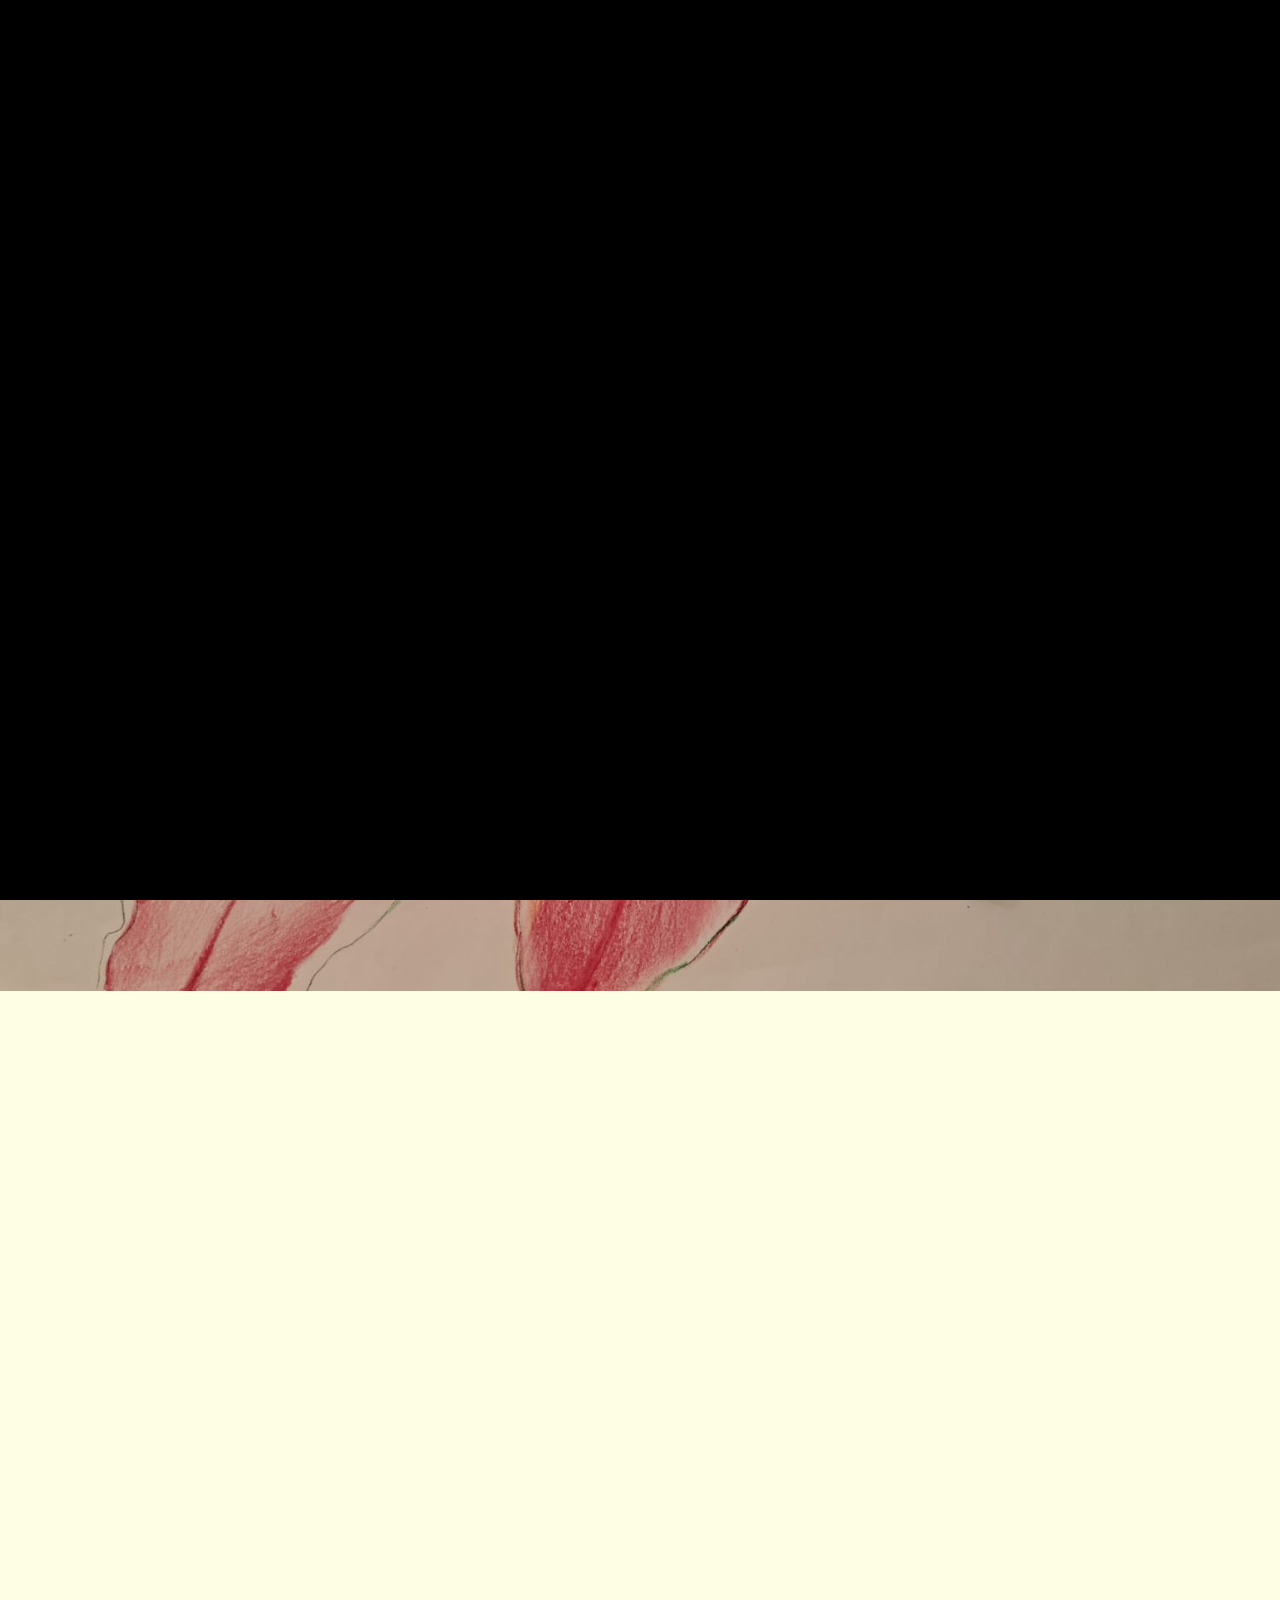
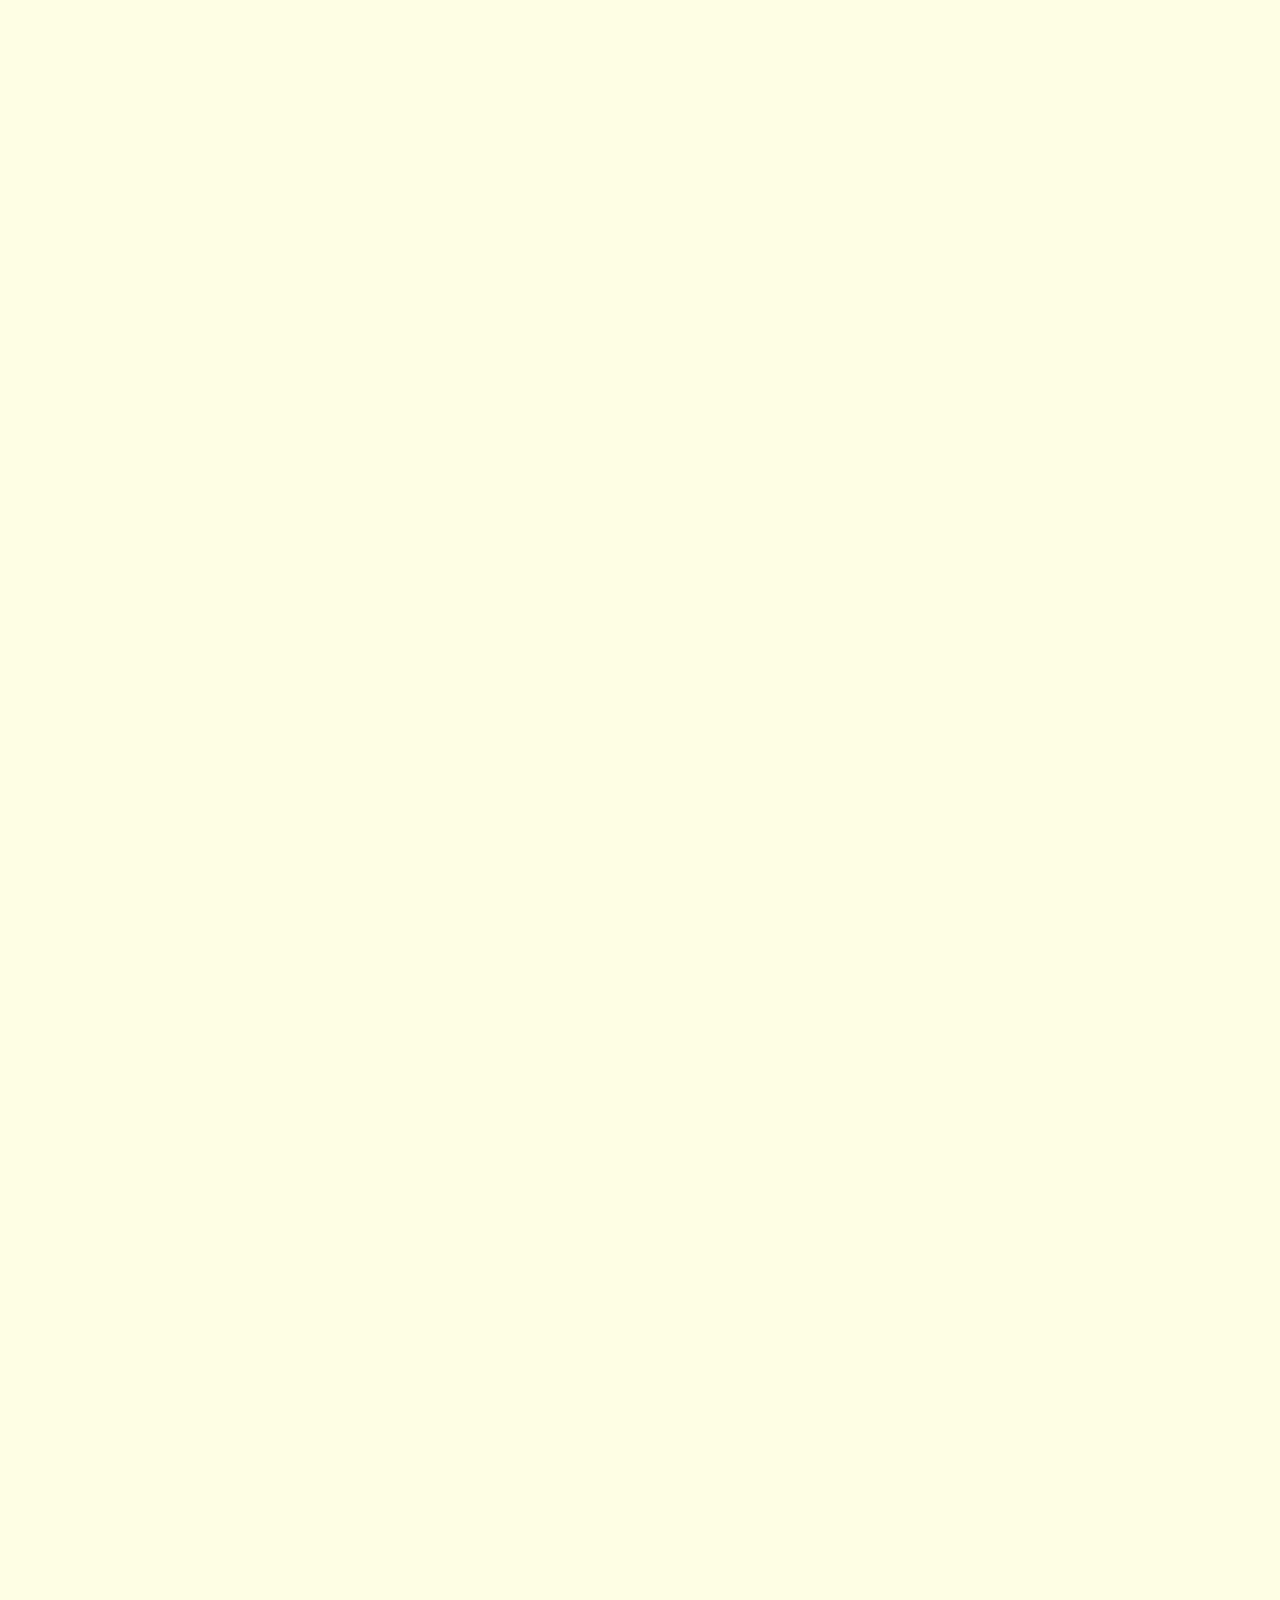
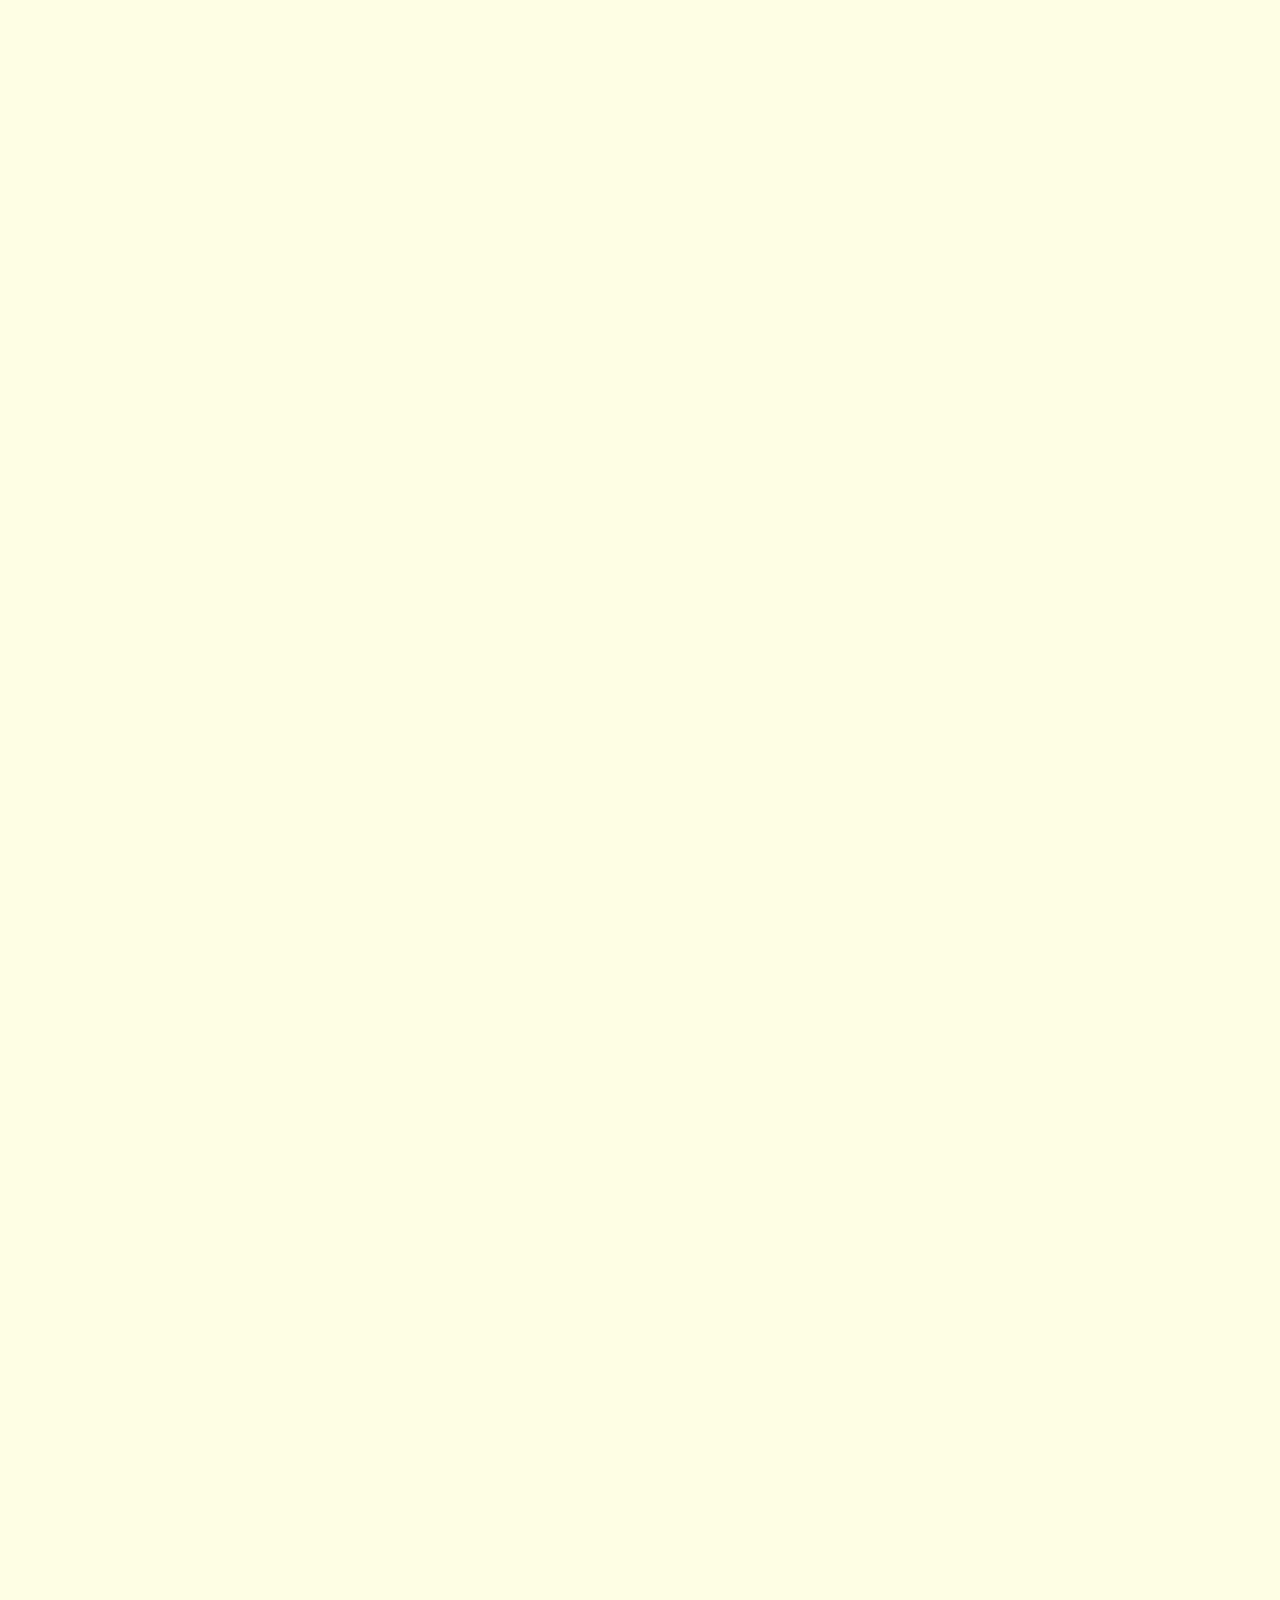
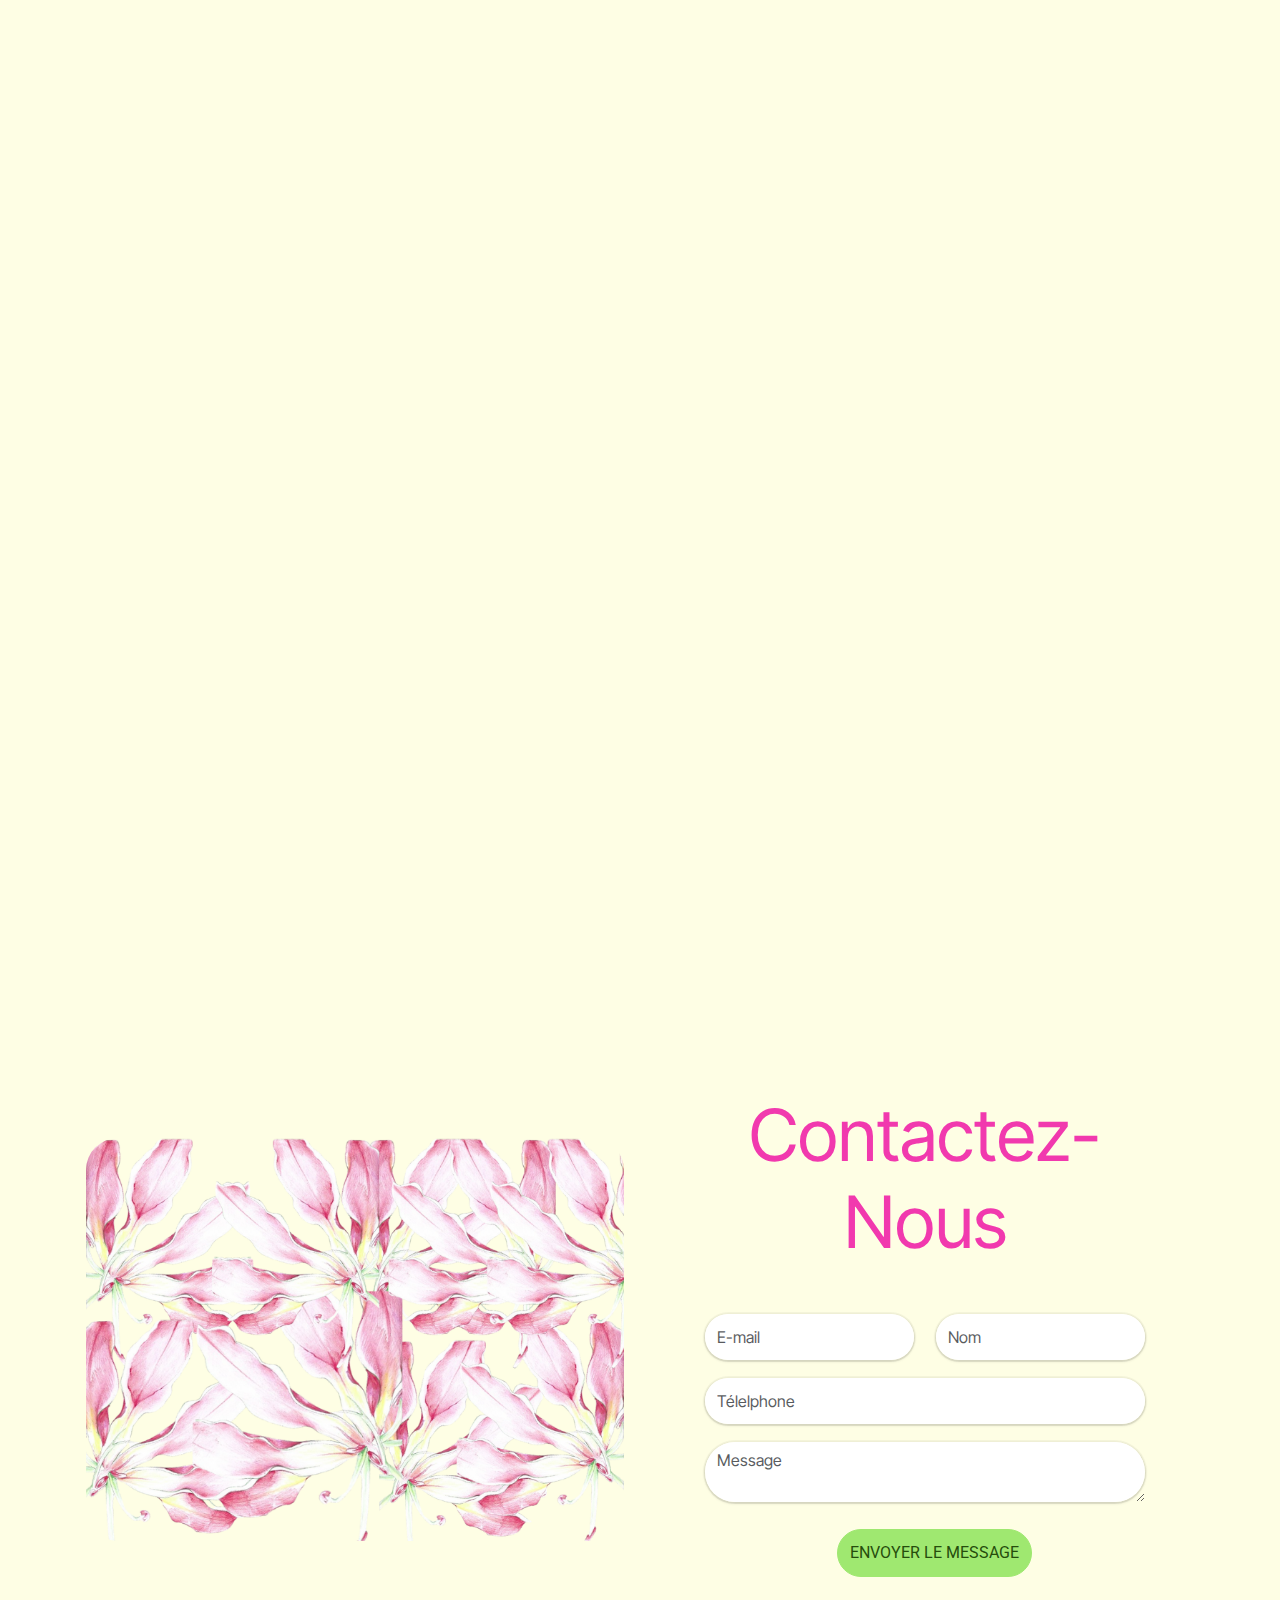
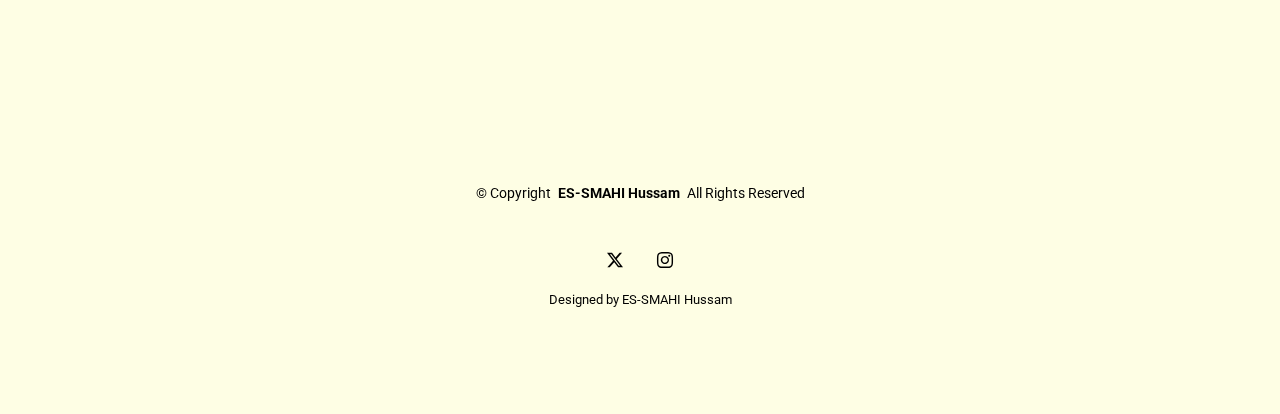
<file: index.html>
<!DOCTYPE html>
<html lang="en">

<head>
  <meta charset="utf-8">
  <meta content="width=device-width, initial-scale=1.0" name="viewport">
  
  <title>Collections Exclusives | HHQZENITH - Art de la Table et Design Contemporain</title>

 
      <!-- Meta Description -->
      <meta name="description" content="Découvrez les collections exclusives de HHQZENITH, fusionnant des motifs traditionnels avec un design contemporain. Parfaites pour sublimer vos tables.">

      <!-- Meta Keywords (optionnel) -->
      <meta name="keywords" content="art de la table, design contemporain, assiettes de luxe, HHQZENITH, collections exclusives">
  
      <!-- Open Graph Meta Tags for Social Media Sharing -->
      <meta property="og:title" content="Collections Exclusives | HHQZENITH">
      <meta property="og:description" content="Découvrez les collections exclusives de HHQZENITH, fusionnant des motifs traditionnels avec un design contemporain.">
      <meta property="og:image" content="https://www.hhqzenith.com/assets/img/og-image.jpg">
      <meta property="og:url" content="https://www.hhqzenith.com">
  
      <link rel="stylesheet" href="assets/bootstrap/css/bootstrap.min.css">
      <link rel="stylesheet" href="assets/bootstrap/css/bootstrap-grid.min.css">
      <link rel="stylesheet" href="assets/bootstrap/css/bootstrap-reboot.min.css">
      <link rel="stylesheet" href="assets/theme/css/style.css">
      <link rel="preload" href="https://fonts.googleapis.com/css?family=Inter+Tight:100,200,300,400,500,600,700,800,900,100i,200i,300i,400i,500i,600i,700i,800i,900i&display=swap" as="style" onload="this.onload=null;this.rel='stylesheet'">
      <noscript><link rel="stylesheet" href="https://fonts.googleapis.com/css?family=Inter+Tight:100,200,300,400,500,600,700,800,900,100i,200i,300i,400i,500i,600i,700i,800i,900i&display=swap"></noscript>
      <link rel="preload" as="style" href="assets/mobirise/css/mbr-additional.css?v=orKuLi"><link rel="stylesheet" href="assets/mobirise/css/mbr-additional.css?v=orKuLi" type="text/css">
    
      
  <!-- Favicons -->
  <link href="assets/img/favicon.png" rel="icon">
  <link href="assets/img/apple-touch-icon.png" rel="apple-touch-icon">

  <!-- Fonts -->
  <link href="https://fonts.googleapis.com" rel="preconnect">
  <link href="https://fonts.gstatic.com" rel="preconnect" crossorigin>
  <link href="https://fonts.googleapis.com/css2?family=Roboto:ital,wght@0,100;0,300;0,400;0,500;0,700;0,900;1,100;1,300;1,400;1,500;1,700;1,900&family=Inter:wght@100;200;300;400;500;600;700;800;900&family=Cardo:ital,wght@0,400;0,700;1,400;1,700&display=swap" rel="stylesheet">

  <!-- Vendor CSS Files -->
  <link href="assets/vendor/bootstrap/css/bootstrap.min.css" rel="stylesheet">
  <link href="assets/vendor/bootstrap-icons/bootstrap-icons.css" rel="stylesheet">
  <link href="assets/vendor/aos/aos.css" rel="stylesheet">
  <link href="assets/vendor/glightbox/css/glightbox.min.css" rel="stylesheet">
  <link href="assets/vendor/swiper/swiper-bundle.min.css" rel="stylesheet">

  <!-- Main CSS File -->
  <link href="assets/css/main.css" rel="stylesheet">

  <!-- =======================================================
  * Template Name: PhotoFolio
  * Template URL: https://bootstrapmade.com/photofolio-bootstrap-photography-website-template/
  * Updated: Jun 29 2024 with Bootstrap v5.3.3
  * Author: BootstrapMade.com
  * License: https://bootstrapmade.com/license/
  ======================================================== -->
</head>

<body class="index-page" >

<div id="popup" class="popup">
  <div class="popup-content">
     
<section data-bs-version="5.1" class="form1 cid-umaOLATklk" id="form01-1" style="background-color: #FEFEE4;">
	

	

	<div class="container">
		<div class="row content-wrapper justify-content-center">
			<div class="col-lg-7 mbr-form">
				<div class="col-lg-12 col-md-12 col-sm-12">
					<h5 class="mbr-section-title mbr-fonts-style mb-5 display-2" style="color: #C71585;">
						<strong>Plongez dans un monde de créativité. </strong>
					</h5>
				</div>

				<div class="text-wrapper align-left" data-form-type="formoid">
					<!--Formbuilder Form-->
					<form action="https://mobirise.eu/" method="POST" class="mbr-form form-with-styler" data-form-title="Form Name"><input type="hidden" name="email" data-form-email="true" value="CBCkiOfh6OcWk136Db5wHOqU8G5+THXrtB16GkiUwKlBhDP2o3dsXvQuUQuOs6AIrkDdl5wUlG3j4xzCCKb02NrLTd0UcmjGoIdsDFv7kWUO1X6BdvOLeGN9ypnJP7i+">
						<div class="row">
							<div hidden="hidden" data-form-alert="" class="alert alert-success col-12">Merci d'avoir rempli le formulaire !</div>
							<div hidden="hidden" data-form-alert-danger="" class="alert alert-danger col-12">
								Oops...! some problem!
							</div>
						</div>
						<div class="dragArea row">
              <br> <br><br>
							<div data-for="email" class="col-lg-6 col-md-6 col-sm-12 form-group">
								<input type="email" name="email" placeholder="VotreEmail@email.com" data-form-field="email" class="form-control display-7" value="" id="email-form01-1">
							</div>
							<div class="col-auto mbr-section-btn">
								<button type="submit" class="w-100 w-100 w-100 w-100 w-100 w-100 btn btn-secondary display-7" id="closeBtn">Commencer</button>
							</div>
						</div>
					</form>
					<!--Formbuilder Form-->
				</div>
			</div>
		</div>
	</div>
</section>
     
  </div>
</div>
  <header id="header" class="header d-flex align-items-center sticky-top">
    <div class="container-fluid position-relative d-flex align-items-center justify-content-between">
  
      <a href="index.html" class="logo d-flex align-items-center me-auto me-xl-0">
        <!-- Uncomment the line below if you also wish to use an image logo -->
        <!-- <img src="assets/img/logo.png" alt=""> -->
        <img src="assets/img/32x32-logo.png" style="width: 40px; border-radius: 50%; height: 50px;">
        <h1 class="sitename">HHQZENITH</h1>
      </a>
  
      <nav id="navmenu" class="navmenu">
        <ul>
          <li><a href="index.html" class="active">accueil<br></a></li>
          <li><a href="#assiettes">Nos assiettes</a></li>
          <li><a href="#Tab">Nos Tableaux</a></li>
          <li><a href="contact.html">Contact</a></li>
        </ul>
        <i class="mobile-nav-toggle d-xl-none bi bi-list"></i>
      </nav>
  
   
  
      <div class="header-social-links">
          <!-- Bouton de changement de langue -->
     
        <a href="indexENG.html" id="btn" >EN</a>
       
        <a href="https://x.com/mjs1050" class="twitter"><i class="bi bi-twitter-x"></i></a>
        <a href="https://instagram.com/hhqzenith2024/" class="instagram"><i class="bi bi-instagram"></i></a>
      </div>
  
    </div>
  </header>
  

  <main class="main">
 <!-- Hero Section -->
<!-- Hero Section -->
<!-- Hero Section -->
<section id="hero" class="hero section" style="padding-top: 0; margin-top: 0;">

  <div class="container-fluid p-0">
    <div class="row justify-content-center">
      <div class="col-lg-12 p-0">
        <div class="hero-image d-flex align-items-center justify-content-center" style="background-image: url('assets/img/gallery/Background.jpg'); background-size: cover; background-position: center; min-height: 100vh;">
          <div class="hero-content text-center">
            <h2 class="text-wrap"><span class="underlight">HHQZENITH</span> <span> Élégance Française et Art Contemporain</span></h2>
            <p class="text-center" >
              Sobriété et la fraîcheur au bout des doigts Création sur demande Art de la table en porcelaine, assiettes, gamme complète.
                             Une ligne standard passe partout. Une ligne haute gamme avec peinture et dessin spécifique.
                       Une ligne peinte à la main très haute gamme.  Une ligne pour l'établissement hôtelier et de Restauration.
                               Une palette de dessins et créations sont à votre disposition dans chaque ligne proposée.
                                                Choix infinis de designs conformément à vos goûts.
            </p>
          </br>
            <button id="btn" onclick="window.location.href='contact.html';">Contactez-Nous</button>
          </div>
        </div>
      </div>
    </div>
  </div>
</section>



</div>

<!--***********************************************Model ***************************************-->
<div id="assiettes" class="page-title" data-aos="fade" >
  <div style="background-image: url('assets/img/logo.png');
  background-repeat: no-repeat;
  background-position: left top;
  background-size:450px 100%;
  opacity: 90%;
  ">
  <div class="heading">
    <div class="container">
      <div class="row d-flex justify-content-center text-center">
        <div class="col-lg-8">
          <h1>Collections Exclusives</h1>
          <p class="mb-0">Élégance et prestige se rencontrent dans ces assiettes, fusionnant des motifs traditionnels et un design contemporain.<br> Parfaites pour sublimer les tables royales, chaque pièce incarne un luxe intemporel.</p>
        </br> <button id="btn" onclick="window.location.href='contact.html';">Contactez-Nous</button>

        </div>
      </div>
    </div>
  
  </div>
  </div>
</div><!-- End Page Title -->
<section id="gallery" class="gallery section">

  <div class="container-fluid" data-aos="fade-up" data-aos-delay="100">

     
<div class="row gy-4 justify-content-center">
  <!-- Gallery Item 1 -->
  <div class="col-xl-3 col-lg-4 col-md-6">
    <div class="gallery-item h-100">
      <img src="assets/img/gallery/Model 9.png" class="img-fluid rounded" alt="Assiette élégante" loading="lazy">
      <div class="gallery-links d-flex align-items-center justify-content-center">
        <a href="assets/img/gallery/Model 9.png" title="Assiette élégante"   class="glightbox preview-link"><i class="bi bi-arrows-angle-expand"></i></a>
       
      </div>
    </div>
  </div>

  <div class="col-xl-3 col-lg-4 col-md-6">
    <div class="gallery-item h-100">
      <img src="assets/img/gallery/piece1.jpg" class="img-fluid rounded" alt="Assiette élégante" loading="lazy">
      <div class="gallery-links d-flex align-items-center justify-content-center">
        <a href="assets/img/gallery/piece1.jpg" title="Assiette élégante"   class="glightbox preview-link"><i class="bi bi-arrows-angle-expand"></i></a>
       
      </div>
    </div>
  </div>

      
      <div class="col-xl-3 col-lg-4 col-md-6">
        <div class="gallery-item h-100">
          <img src="assets/img/gallery/Model 3.png" class="img-fluid" alt="">
          <div class="gallery-links d-flex align-items-center justify-content-center">
            <a href="assets/img/gallery/Model 3.png" title="Gallery 3" class="glightbox preview-link"><i class="bi bi-arrows-angle-expand"></i></a>
            
          </div>
        </div>
      </div><!-- End Gallery Item -->

      <div class="col-xl-3 col-lg-4 col-md-6">
        <div class="gallery-item h-100">
          <img src="assets/img/gallery/Model 4.png" class="img-fluid" alt="">
          <div class="gallery-links d-flex align-items-center justify-content-center">
            <a href="assets/img/gallery/Model 4.png" title="Gallery 4" class="glightbox preview-link"><i class="bi bi-arrows-angle-expand"></i></a>
      
          </div>
        </div>
      </div><!-- End Gallery Item -->

     
      <div id="assiettes" class="page-title" data-aos="fade">
        <div style="background-image: url('assets/img/logo.png');
            background-repeat: no-repeat;
            background-position: left;
            background-size: 450px 100%;
            opacity: 90%;
            ">
        <div class="heading">
          <div class="container">
           
            <div class="row d-flex justify-content-center text-center">
              <div class="col-lg-8">
                <h1>Œuvres d'Art de Table</h1>
                <p class="mb-0">Exclusivité et raffinement définissent ces créations uniques. <br> Ces assiettes d'exception, mêlant inspiration culturelle et modernité,<br> apportent un éclat incomparable à vos réceptions les plus distinguées.</p>
              </br> <button id="btn" onclick="window.location.href='contact.html';">Contactez-Nous</button>

              </div>
            </div>
            
          </div>
        </div>
        </div>
      </div>
      <div class="col-xl-3 col-lg-4 col-md-6">
        <div class="gallery-item h-100">
          <img src="assets/img/gallery/Model 6.png" class="img-fluid" alt="">
          <div class="gallery-links d-flex align-items-center justify-content-center">
            <a href="assets/img/gallery/Model 6.png" title="Gallery 6" class="glightbox preview-link"><i class="bi bi-arrows-angle-expand"></i></a>
            
          </div>
        </div>
      </div><!-- End Gallery Item -->

      <div class="col-xl-3 col-lg-4 col-md-6">
        <div class="gallery-item h-100">
          <img src="assets/img/gallery/Model 7.png" class="img-fluid" alt="">
          <div class="gallery-links d-flex align-items-center justify-content-center">
            <a href="assets/img/gallery/Model 7.png" title="Gallery 7" class="glightbox preview-link"><i class="bi bi-arrows-angle-expand"></i></a>
            
          </div>
        </div>
      </div><!-- End Gallery Item -->
      <div class="col-xl-3 col-lg-4 col-md-6">
        <div class="gallery-item h-100">
          <img src="assets/img/gallery/Model 8.png" class="img-fluid" alt="">
          <div class="gallery-links d-flex align-items-center justify-content-center">
            <a href="assets/img/gallery/Model 8.png" title="Gallery 7" class="glightbox preview-link"><i class="bi bi-arrows-angle-expand"></i></a>
            
          </div>
        </div>
      </div><!-- End Gallery Item -->
      <div class="col-xl-3 col-lg-4 col-md-6">
        <div class="gallery-item h-100">
          <img src="assets/img/gallery/Model 5.png" class="img-fluid" alt="">
          <div class="gallery-links d-flex align-items-center justify-content-center">
            <a href="assets/img/gallery/Model 5.png" title="Gallery 7" class="glightbox preview-link"><i class="bi bi-arrows-angle-expand"></i></a>
            
          </div>
        </div>
      </div><!-- End Gallery Item -->
    </section>
 
    <div id="assiettes" class="page-title" data-aos="fade">
      <div style="background-image: url('assets/img/logo.png');
      background-repeat: no-repeat;
      background-position: left;
      background-size: 600px 100%;
      opacity: 90%;
      ">
      <div class="heading">
        <div class="container">
          <div class="row d-flex justify-content-center text-center">
            <div class="col-lg-8">
              <h1>Monogrammes d'Élégance</h1>
              <p class="mb-0">
                Le monogramme est représenté par un cercle d'un diamètre de 30 cm/ 28cm:/26 cm, destiné à être appliqué sur <br> une assiette en 
               porcelaine ou tout autre support utilisé pour manger ou l'art de table ou vaisselle. Le fond est de couleur blanche,
                <br>avec des éléments décoratifs en or et en vert émeraude.
                <br> <b>les couleures disponibles </b> <span style="color: #d43750;">or/pink parme</span><span style="color: #ffd700;">,Or,</span> <span style="color: #01D758 ;"> vert émeraude ,</span> <span style="color: #0131B4;"> bleu saphir ,</span> <span style="color: #e0115f;">rouge ruby</span>
              </p>
              <h3>Caractéristiques :</h3>
              <p>
                <b>- Support:</b> Porcelaine et verre et argent.
    
                <br> <b>- Forme :</b> Ligne principale ronde, avec des courbes ovales.
    
                <br><b> - Éléments décoratifs : </b>Flèches et étincelles dorées intégrées au design.
    
                <br>  <b>- Intention artistique :</b> Inspiré par le style Art Déco, ce monogramme combine des formes géométriques et des motifs élégants pour créer un design intemporel.
              </p>
    
            </br> <button id="btn" onclick="window.location.href='contact.html';">Contactez-Nous</button>
    
            </div>
          </div>
        </div>
      </div>
    </div>

 <!-- Page Title -->
 <div id="assiettes" class="page-title" data-aos="fade">
  <div class="heading">
    <div class="container">
      <div class="row d-flex justify-content-center text-center">
        <div class="col-lg-8">
          <h1> Trésors de Table </h1>
          <p class="mb-0">Élevez chaque repas avec nos assiettes de luxe, où l'élégance rencontre la perfection. Transformez votre table en une œuvre d'art.</p>
        </br> <button id="btn" onclick="window.location.href='contact.html';">Contactez-Nous</button>

        </div>
      </div>
    </div>
  </div>
  
</div><!-- End Page Title -->
    
    <!--********************************************* Gallery Section********************************************* -->
    <section id="gallery" class="gallery section">

      <div class="container-fluid" data-aos="fade-up" data-aos-delay="100">

         <div class="container-fluid" data-aos="fade-up" data-aos-delay="100">
    <div class="row gy-4 justify-content-center">
    

          <div class="col-xl-3 col-lg-4 col-md-6">
            <div class="gallery-item h-100">
              <img src="assets/img/gallery/Assiette5.jpg" class="img-fluid" alt="" loading="lazy">
              <div class="gallery-links d-flex align-items-center justify-content-center">
                <a href="assets/img/gallery/Assiette5.jpg" title="Gallery 2" class="glightbox preview-link"><i class="bi bi-arrows-angle-expand"></i></a>
            
              </div>
            </div>
          </div><!-- End Gallery Item -->

          <div class="col-xl-3 col-lg-4 col-md-6">
            <div class="gallery-item h-100">
              <img src="assets/img/gallery/Assiette6.jpg" class="img-fluid" alt="">
              <div class="gallery-links d-flex align-items-center justify-content-center">
                <a href="assets/img/gallery/Assiette6.jpg" title="Gallery 3" class="glightbox preview-link"><i class="bi bi-arrows-angle-expand"></i></a>
                
              </div>
            </div>
          </div><!-- End Gallery Item -->

          <div class="col-xl-3 col-lg-4 col-md-6">
            <div class="gallery-item h-100">
              <img src="assets/img/gallery/Assiette1.jpg" class="img-fluid" alt="">
              <div class="gallery-links d-flex align-items-center justify-content-center">
                <a href="assets/img/gallery/Assiette1.jpg" title="Gallery 4" class="glightbox preview-link"><i class="bi bi-arrows-angle-expand"></i></a>
          
              </div>
            </div>
          </div><!-- End Gallery Item -->

          <div class="col-xl-3 col-lg-4 col-md-6">
            <div class="gallery-item h-100">
              <img src="assets/img/gallery/Assiette2.jpg" class="img-fluid" alt="">
              <div class="gallery-links d-flex align-items-center justify-content-center">
                <a href="assets/img/gallery/Assiette2.jpg" title="Gallery 5" class="glightbox preview-link"><i class="bi bi-arrows-angle-expand"></i></a>
                
              </div>
            </div>
          </div><!-- End Gallery Item -->

          <div class="col-xl-3 col-lg-4 col-md-6">
            <div class="gallery-item h-100">
              <img src="assets/img/gallery/Assiette3.jpg" class="img-fluid" alt="">
              <div class="gallery-links d-flex align-items-center justify-content-center">
                <a href="assets/img/gallery/Assiette3.jpg" title="Gallery 6" class="glightbox preview-link"><i class="bi bi-arrows-angle-expand"></i></a>
                
              </div>
            </div>
          </div><!-- End Gallery Item -->

          <div class="col-xl-3 col-lg-4 col-md-6">
            <div class="gallery-item h-100">
              <img src="assets/img/gallery/Assiette4.jpg" class="img-fluid" alt="">
              <div class="gallery-links d-flex align-items-center justify-content-center">
                <a href="assets/img/gallery/Assiette4.jpg" title="Gallery 7" class="glightbox preview-link"><i class="bi bi-arrows-angle-expand"></i></a>
                
              </div>
            </div>
          </div><!-- End Gallery Item -->
        </section>
       
  <!--***********************************************Model ***************************************-->


<!--***********************************************Model ***************************************-->
<div id="assiettes" class="page-title" data-aos="fade">
  <div style="background-image: url('assets/img/logo.png');
  background-repeat: no-repeat;
  background-position: left;
  background-size:450px 100%;
  opacity: 90%;
  ">
  <div class="heading">
    <div class="container">
      <div class="row d-flex justify-content-center text-center">
        <div class="col-lg-8">
          <h1>Mug d'Or Exquis</h1>
          <p class="mb-0">
            Savourez chaque gorgée dans ce mug en or d'une élégance rare.
            <br> Conçu pour les moments les plus précieux, ce mug incarne le luxe et le raffinement,
              transformant une simple pause café en un rituel de prestige.
          </p>
        </br> <button id="btn" onclick="window.location.href='contact.html';">Contactez-Nous</button>

        </div>
      </div>
    </div>
  </div>
  </div>
  
</div><!-- End Page Title -->
<section id="gallery" class="gallery section">

  <div class="container-fluid" data-aos="fade-up" data-aos-delay="100">
  
     
<div class="row gy-4 justify-content-center">
  <!-- Gallery Item 1 -->
  <div class="col-xl-3 col-lg-4 col-md-6">
    <div class="gallery-item h-100">
      <img src="assets/img/gallery/mug.png" class="img-fluid rounded" alt="Assiette élégante" loading="lazy">
      <div class="gallery-links d-flex align-items-center justify-content-center">
        <a href="assets/img/gallery/mug.png" title="Assiette élégante"   class="glightbox preview-link"><i class="bi bi-arrows-angle-expand"></i></a>
       
      </div>
    </div>
  </div>
  </div>
    
  </div>
</section>
    <!--*********************************************** Tableaux ***************************************-->       
 <!-- Page Title -->
 <div id="Tab" class="page-title" data-aos="fade">
  <div style="background-image: url('assets/img/logo.png');
  background-repeat: no-repeat;
  background-position: left;
  background-size: 450px 100%;
  opacity: 90%;
  ">
  <div class="heading">
    <div class="container">
      <div class="row d-flex justify-content-center text-center">
        <div class="col-lg-8">
          <h1>Élégance Murale</h1>
          <p class="mb-0">Sublimez vos murs avec des chefs-d'œuvre qui captivent l'œil et élèvent chaque espace à un nouveau niveau de sophistication</p>
        </br> <button id="btn" onclick="window.location.href='contact.html';">Contactez-Nous</button>

        </div>
      </div>
    </div>
  </div>
  </div>
  
</div><!-- End Page Title -->
    <!-- Gallery Section -->
    <section id="gallery" class="gallery section">

      <div class="container-fluid" data-aos="fade-up" data-aos-delay="100">

        <div class="row gy-4 justify-content-center">

          <!--<div class="col-xl-3 col-lg-4 col-md-6">
            <div class="gallery-item h-100">
              <img src="assets/img/gallery/TAb1.jpg" class="img-fluid" alt="">
              <div class="gallery-links d-flex align-items-center justify-content-center">
                <a href="assets/img/gallery/TAb1.jpg" title="Gallery 1" class="glightbox preview-link"><i class="bi bi-arrows-angle-expand"></i></a>
                
              </div>
            </div>
          </div><!-- End Gallery Item -->

          <div class="col-xl-3 col-lg-4 col-md-6">
            <div class="gallery-item h-100">
              <img src="assets/img/gallery/TAb2.jpg" class="img-fluid" alt="">
              <div class="gallery-links d-flex align-items-center justify-content-center">
                <a href="assets/img/gallery/TAb2.jpg" title="Gallery 2" class="glightbox preview-link"><i class="bi bi-arrows-angle-expand"></i></a>
                
              </div>
            </div>
          </div><!-- End Gallery Item -->

          <div class="col-xl-3 col-lg-4 col-md-6">
            <div class="gallery-item h-100">
              <img src="assets/img/gallery/TAb3.jpg" class="img-fluid" alt="">
              <div class="gallery-links d-flex align-items-center justify-content-center">
                <a href="assets/img/gallery/TAb3.jpg" title="Gallery 3" class="glightbox preview-link"><i class="bi bi-arrows-angle-expand"></i></a>
                 
              </div>
            </div>
          </div><!-- End Gallery Item -->

          <div class="col-xl-3 col-lg-4 col-md-6">
            <div class="gallery-item h-100">
              <img src="assets/img/gallery/TAb4.jpg" class="img-fluid" alt="">
              <div class="gallery-links d-flex align-items-center justify-content-center">
                <a href="assets/img/gallery/TAb4.jpg" title="Gallery 4" class="glightbox preview-link"><i class="bi bi-arrows-angle-expand"></i></a>
               
              </div>
            </div>
          </div><!-- End Gallery Item -->


          <div class="col-xl-3 col-lg-4 col-md-6">
            <div class="gallery-item h-100">
              <img src="assets/img/gallery/TAb6.jpg" class="img-fluid" alt="">
              <div class="gallery-links d-flex align-items-center justify-content-center">
                <a href="assets/img/gallery/TAb6.jpg" title="Gallery 6" class="glightbox preview-link"><i class="bi bi-arrows-angle-expand"></i></a>
              </div>
            </div>
          </div><!-- End Gallery Item -->

           
        
        </div>

      </div>

    </section><!-- /Gallery Section -->

  </main>
  <section data-bs-version="5.1" class="form03 cid-umaOJrHDBX" id="form03-0" style="background-color: #FEFEE4;">
    

    

    <div class="container">
        <div class="row justify-content-center">
            <div class="col-12 col-lg item-wrapper">
                <div class="mbr-section-head mb-5">
                    <h3 class="mbr-section-title mbr-fonts-style align-center mb-0 display-2">
                        <strong>Contactez-Nous</strong>
                    </h3>
                    
                </div>
                <div class="col-lg-12 mx-auto mbr-form" data-form-type="formoid" style="background-color: #FEFEE4;">
                    <form action="https://mobirise.eu/" method="POST" class="mbr-form form-with-styler" data-form-title="Form Name"><input type="hidden" name="email" data-form-email="true" value="PCevByhlLmSEOwH35ito1sLtVToJGwRptHs57JIGS9Vl7FHQUbn2X14HXqeZGOUrjLu1CeWSl6BApNNieOXGPxnxC4m8lE6P2xBOIBkWvw5IWIV0EHF9dQM8P3lwtv6m">
                        <div class="row">
                            <div hidden="hidden" data-form-alert="" class="alert alert-success col-12">Merci d'avoir rempli le formulaire !   </div>
                            <div hidden="hidden" data-form-alert-danger="" class="alert alert-danger col-12">
                                Oops...! quelque probleme!
                            </div>
                        </div>
                        <div class="dragArea row">
                            <div class="col-md col-sm-12 form-group mb-3 mb-3" data-for="name">
                                <input type="text" name="name" placeholder="Nom" data-form-field="name" class="form-control" value="" id="name-form03-0">
                            </div>
                            <div class="col-md col-sm-12 form-group mb-3 mb-3" data-for="email">
                                <input type="email" name="email" placeholder="E-mail" data-form-field="email" class="form-control" value="" id="email-form03-0">
                            </div>
                            <div class="col-12 form-group mb-3 mb-3" data-for="phone">
                                <input type="tel" name="phone" placeholder="Télelphone" data-form-field="phone" class="form-control" value="" id="phone-form03-0">
                            </div>
                            <div class="col-12 form-group mb-3 mb-3" data-for="textarea">
                                <textarea name="textarea" placeholder="Message" data-form-field="textarea" class="form-control" id="textarea-form03-0"></textarea>
                            </div>
                            <div class="col-lg-12 col-md-12 col-sm-12 align-center mbr-section-btn"><button type="submit" class="btn btn-primary display-7">
                                    Envoyer le message
                                </button></div>
                        </div>
                    </form>
                </div>


            </div>
            <div class="col-12 col-lg-6">
                <div class="image-wrapper">
                    <img class="w-100" src="assets/images/gallery04.jpg" alt="Mobirise Website Builder">
                </div>
            </div>

        </div>
    </div>
</section>
  <footer id="footer" class="footer">

    <div class="container">
      <div class="copyright text-center ">
        <p>© <span>Copyright</span> <strong class="px-1 sitename">ES-SMAHI Hussam</strong> <span>All Rights Reserved</span></p>
      </div>
      <div class="social-links d-flex justify-content-center">
        <div class="social-links d-flex justify-content-center">
          <a href="https://x.com/mjs1050"><i class="bi bi-twitter-x"></i></a>
          <a href="https://instagram.com/hhqzenith2024/"><i class="bi bi-instagram"></i></a>
        </div>
      </div>
      <div class="credits">
      
        Designed by <a href="https://www.linkedin.com/in/hussam-es-smahi-9958611b5/">ES-SMAHI Hussam</a>
      </div>
    </div>

  </footer>

  <!-- Scroll Top -->
  <a href="#" id="scroll-top" class="scroll-top d-flex align-items-center justify-content-center"><i class="bi bi-arrow-up-short"></i></a>

  <!-- Preloader -->
  <div id="preloader">
    <div class="line"></div>
  </div>
  <section class="display-7" style="padding: 0;align-items: center;justify-content: center;flex-wrap: wrap;    align-content: center;display: flex;position: relative;height: 4rem;"><a  style="flex: 1 1;height: 4rem;position: absolute;width: 100%;z-index: 1;"><img alt="" style="height: 4rem;" src="[data-uri]"></a><p style="margin: 0;text-align: center;" class="display-7">&#8204;</p><a style="z-index:1"></a></section><script src="assets/bootstrap/js/bootstrap.bundle.min.js"></script>  <script src="assets/smoothscroll/smooth-scroll.js"></script>  <script src="assets/ytplayer/index.js"></script>  <script src="assets/theme/js/script.js"></script>  <script src="assets/formoid/formoid.min.js"></script>  
  
  <!-- Vendor JS Files -->
  <script src="assets/vendor/bootstrap/js/bootstrap.bundle.min.js"></script>
  <script src="assets/vendor/php-email-form/validate.js"></script>
  <script src="assets/vendor/aos/aos.js"></script>
  <script src="assets/vendor/glightbox/js/glightbox.min.js"></script>
  <script src="assets/vendor/swiper/swiper-bundle.min.js"></script>

  <!-- Main JS File -->
  <script src="assets/js/main.js"></script>

</body>

</html>
</file>
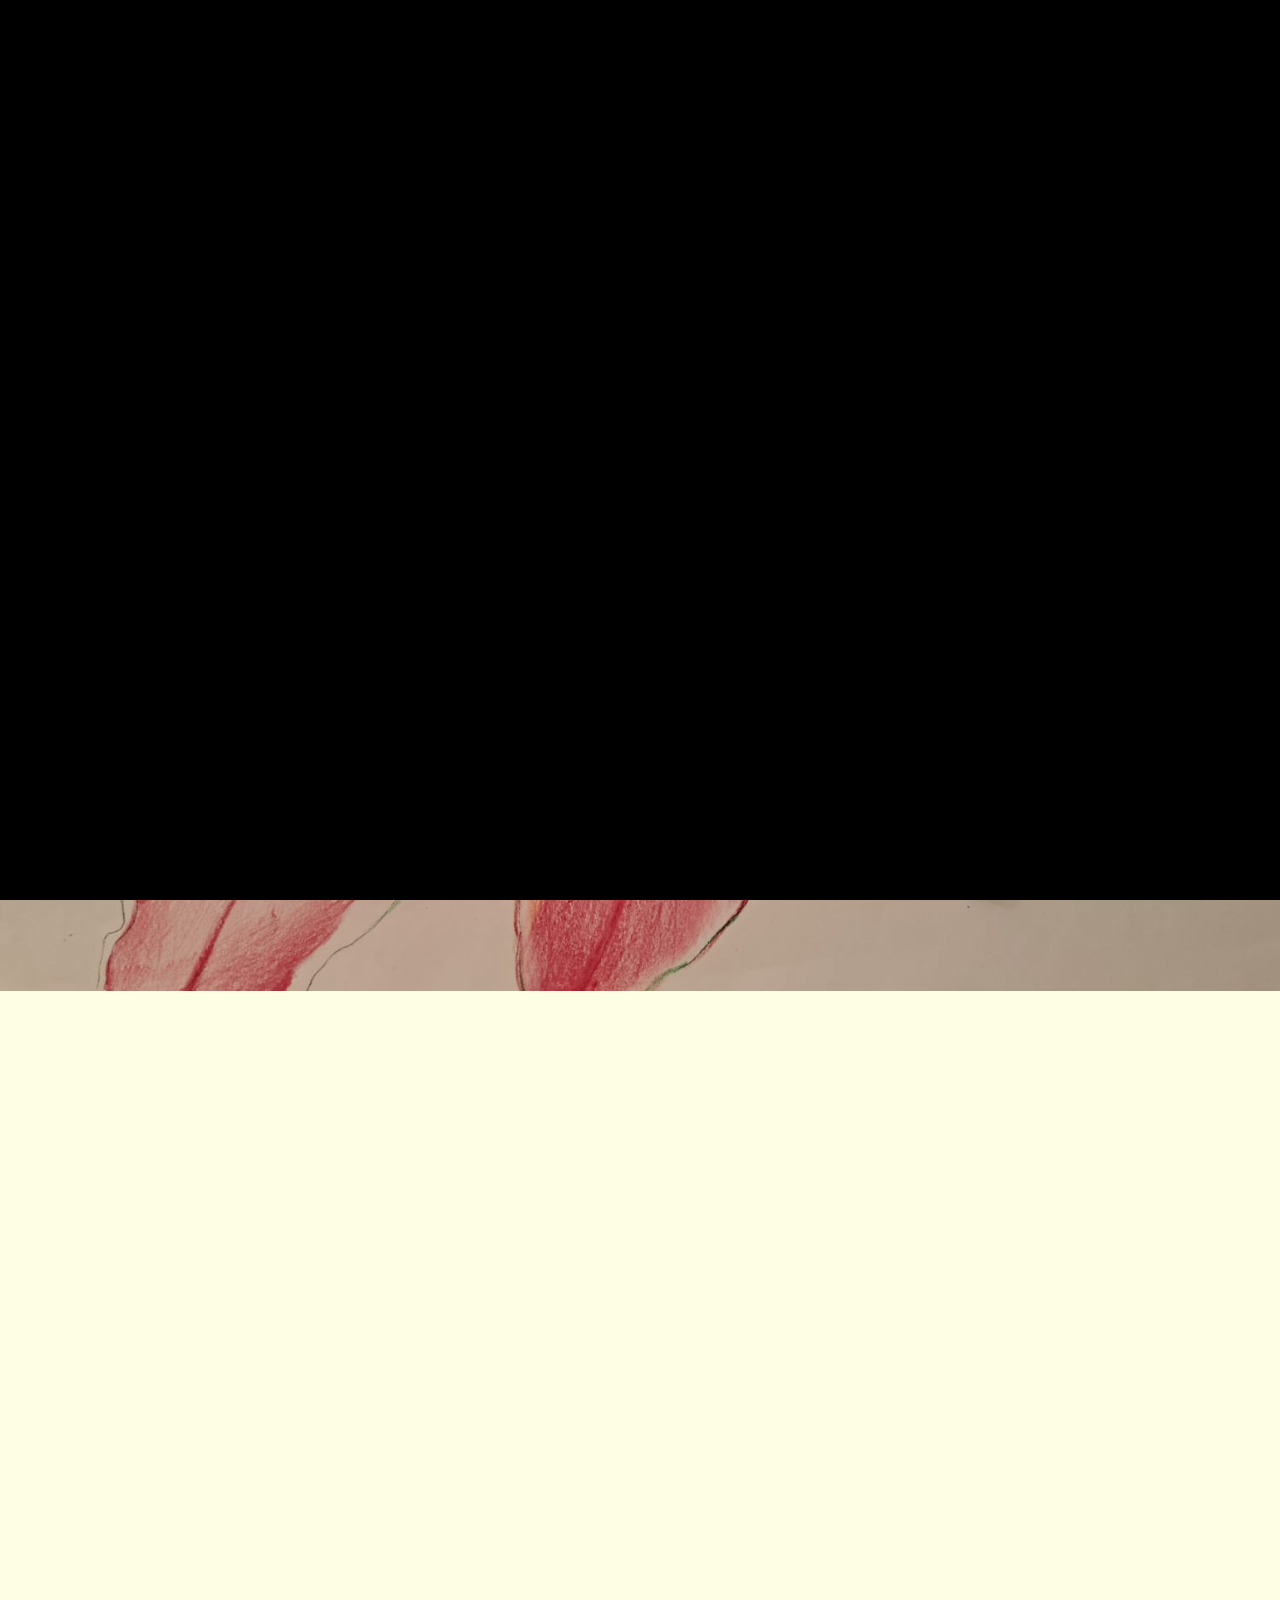
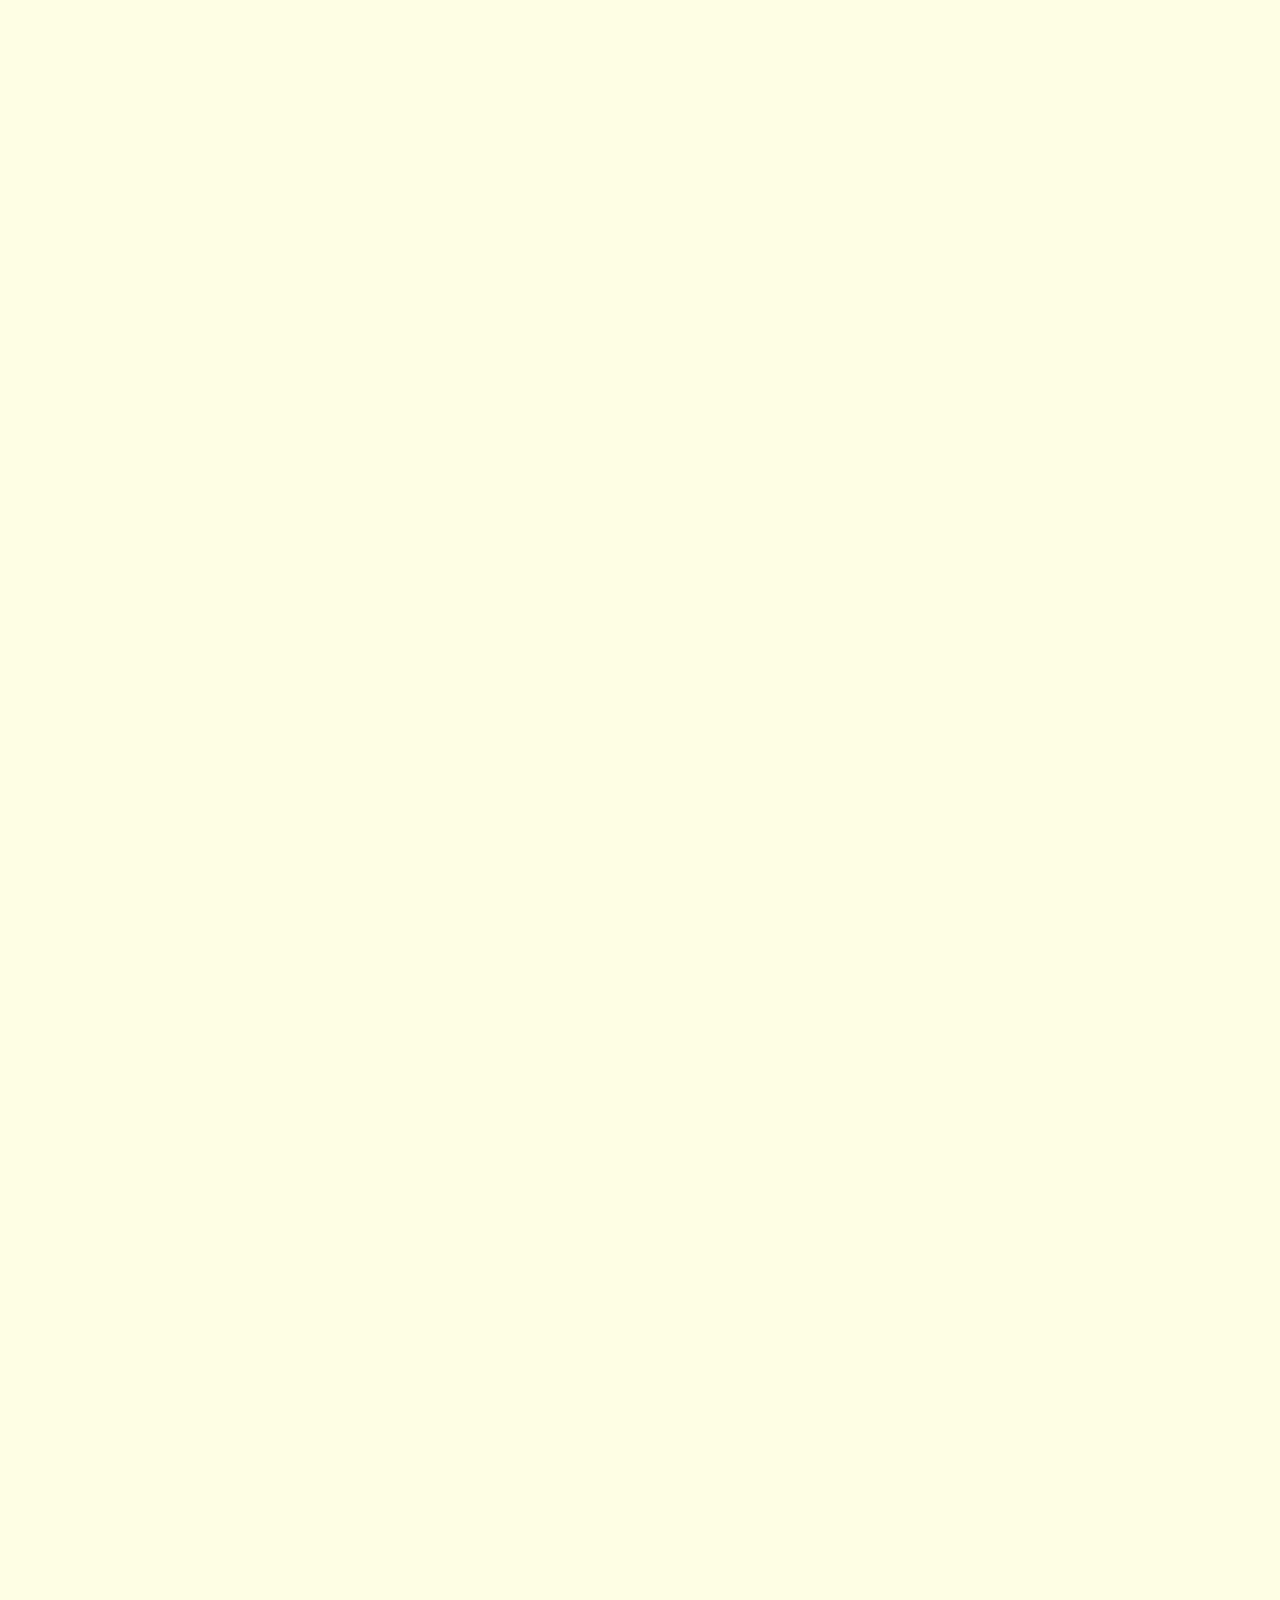
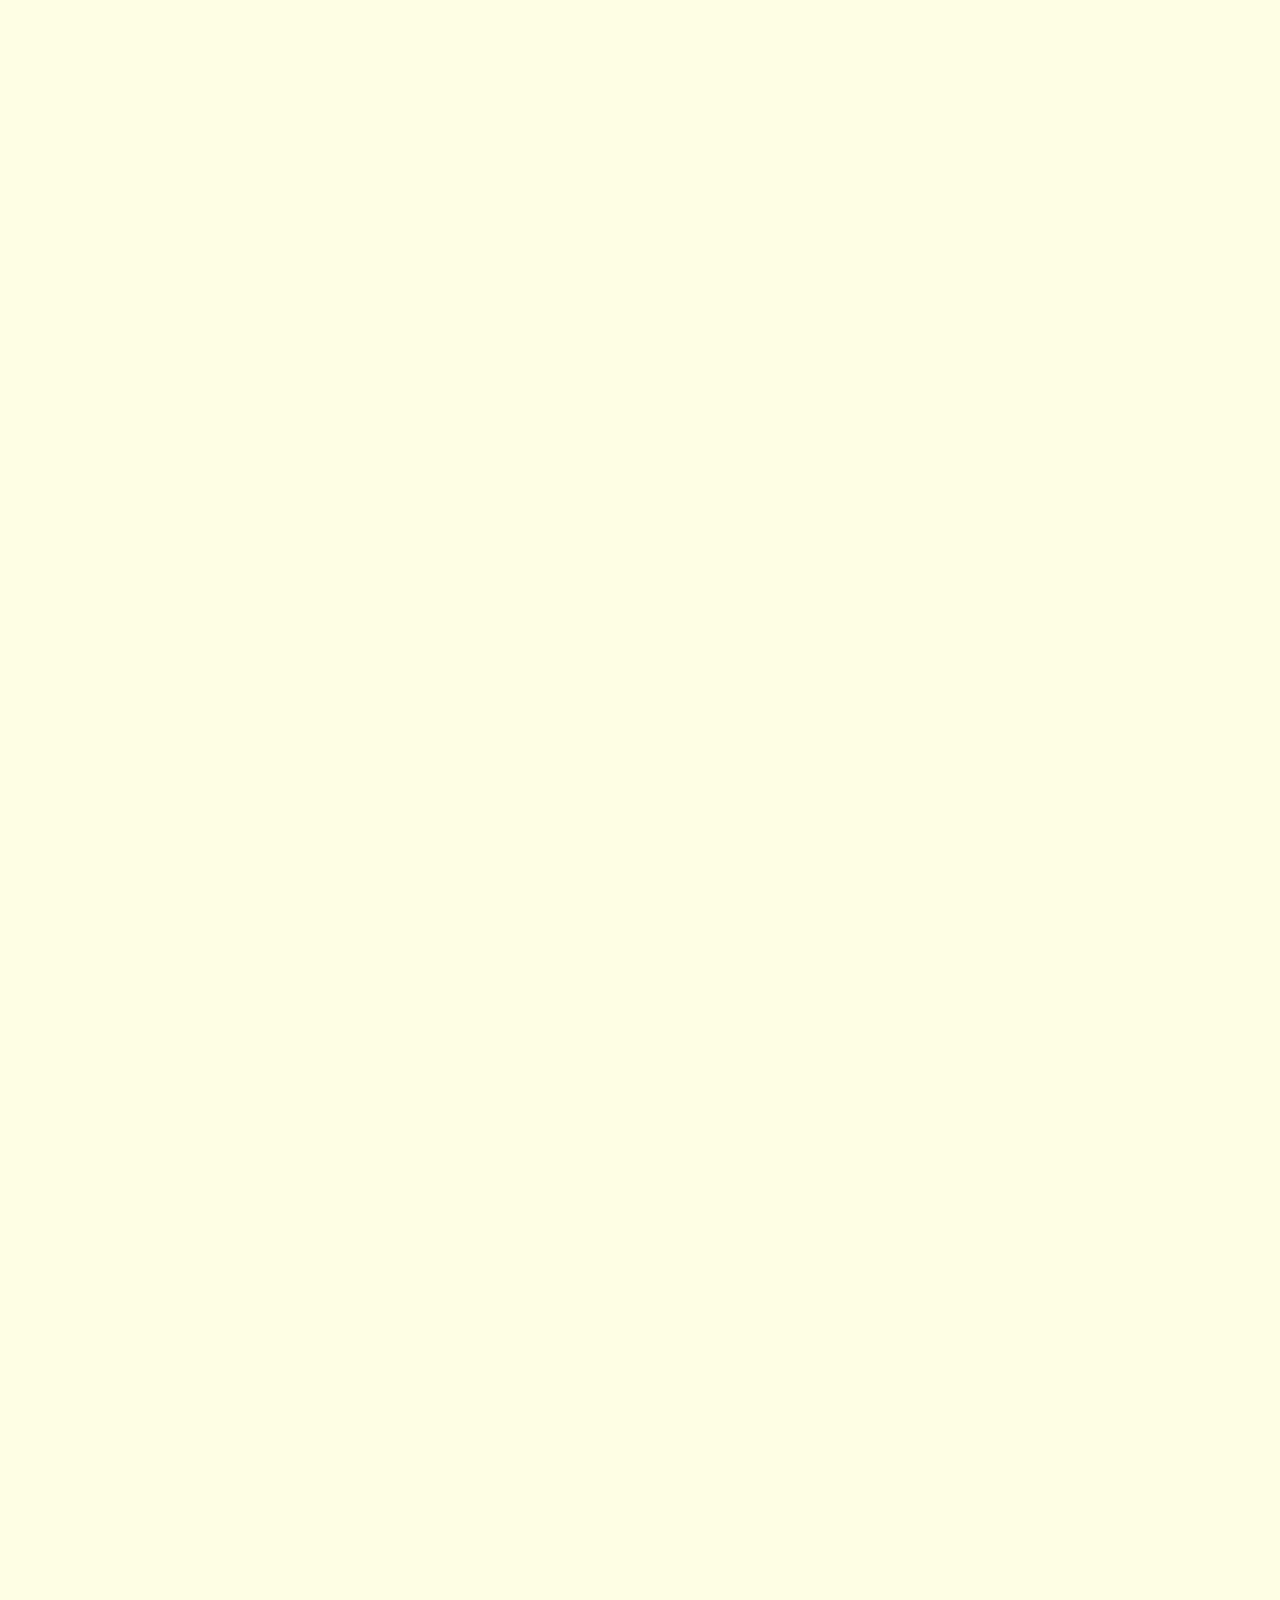
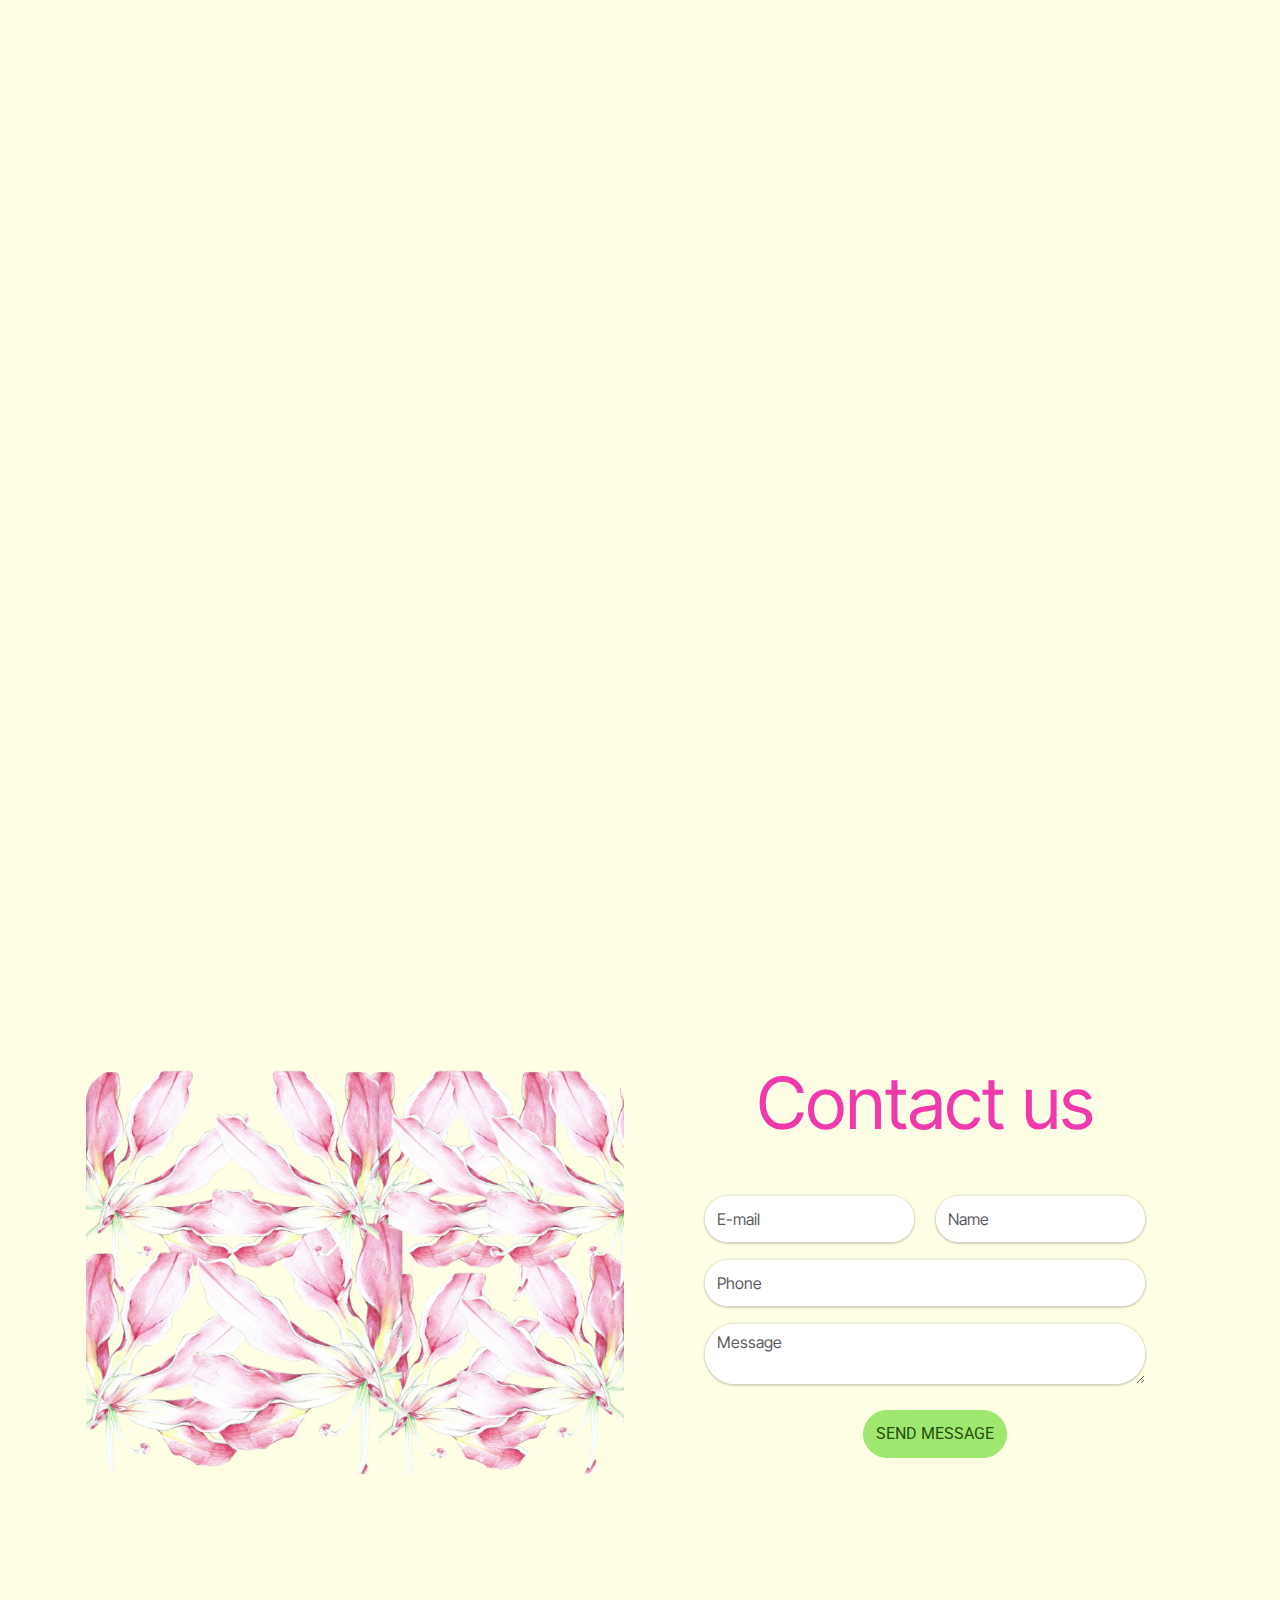
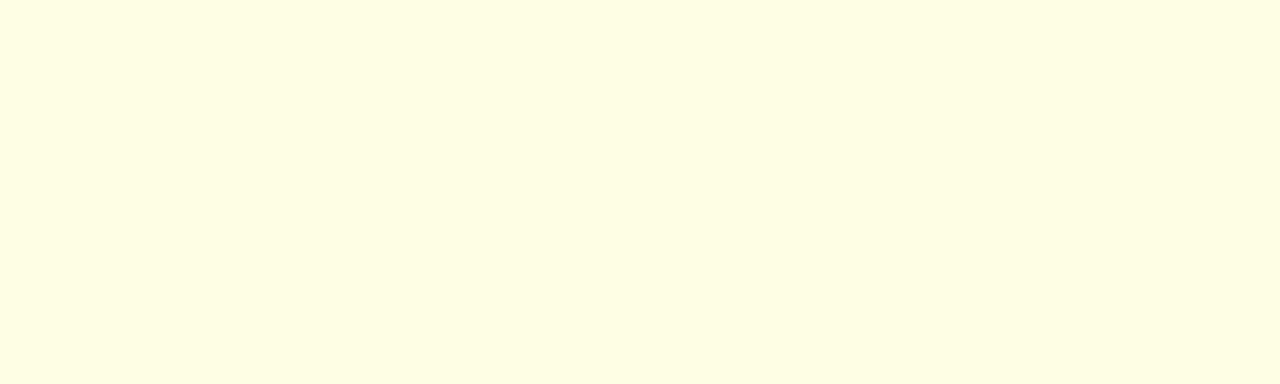
<file: indexENG.html>
<head>
  <meta charset="utf-8">
  <meta content="width=device-width, initial-scale=1.0" name="viewport">
  <title>HHQZENITH</title>
  <meta content="" name="description">
  <meta content="" name="keywords">

  <title>Collections Exclusives | HHQZENITH - Art de la Table et Design Contemporain</title>

  <link rel="stylesheet" href="assets/bootstrap/css/bootstrap.min.css">
  <link rel="stylesheet" href="assets/bootstrap/css/bootstrap-grid.min.css">
  <link rel="stylesheet" href="assets/bootstrap/css/bootstrap-reboot.min.css">
  <link rel="stylesheet" href="assets/theme/css/style.css">
  <link rel="preload" href="https://fonts.googleapis.com/css?family=Inter+Tight:100,200,300,400,500,600,700,800,900,100i,200i,300i,400i,500i,600i,700i,800i,900i&display=swap" as="style" onload="this.onload=null;this.rel='stylesheet'">
  <noscript><link rel="stylesheet" href="https://fonts.googleapis.com/css?family=Inter+Tight:100,200,300,400,500,600,700,800,900,100i,200i,300i,400i,500i,600i,700i,800i,900i&display=swap"></noscript>
  <link rel="preload" as="style" href="assets/mobirise/css/mbr-additional.css?v=orKuLi"><link rel="stylesheet" href="assets/mobirise/css/mbr-additional.css?v=orKuLi" type="text/css">

  
  <!-- Meta Description -->
  <meta name="description" content="Découvrez les collections exclusives de HHQZENITH, fusionnant des motifs traditionnels avec un design contemporain. Parfaites pour sublimer vos tables.">

  <!-- Meta Keywords (optionnel) -->
  <meta name="keywords" content="art de la table, design contemporain, assiettes de luxe, HHQZENITH, collections exclusives">

  <!-- Open Graph Meta Tags for Social Media Sharing -->
  <meta property="og:title" content="Collections Exclusives | HHQZENITH">
  <meta property="og:description" content="Découvrez les collections exclusives de HHQZENITH, fusionnant des motifs traditionnels avec un design contemporain.">
  <meta property="og:image" content="https://www.hhqzenith.com/assets/img/og-image.jpg">
  <meta property="og:url" content="https://www.hhqzenith.com">
  <!-- Favicons -->
  <link href="assets/img/favicon.png" rel="icon">
  <link href="assets/img/apple-touch-icon.png" rel="apple-touch-icon">

  <!-- Fonts -->
  <link href="https://fonts.googleapis.com" rel="preconnect">
  <link href="https://fonts.gstatic.com" rel="preconnect" crossorigin>
  <link href="https://fonts.googleapis.com/css2?family=Roboto:ital,wght@0,100;0,300;0,400;0,500;0,700;0,900;1,100;1,300;1,400;1,500;1,700;1,900&family=Inter:wght@100;200;300;400;500;600;700;800;900&family=Cardo:ital,wght@0,400;0,700;1,400;1,700&display=swap" rel="stylesheet">

  <!-- Vendor CSS Files -->
  <link href="assets/vendor/bootstrap/css/bootstrap.min.css" rel="stylesheet">
  <link href="assets/vendor/bootstrap-icons/bootstrap-icons.css" rel="stylesheet">
  <link href="assets/vendor/aos/aos.css" rel="stylesheet">
  <link href="assets/vendor/glightbox/css/glightbox.min.css" rel="stylesheet">
  <link href="assets/vendor/swiper/swiper-bundle.min.css" rel="stylesheet">

  <!-- Main CSS File -->
  <link href="assets/css/main.css" rel="stylesheet">

  <!-- =======================================================
  * Template Name: PhotoFolio
  * Template URL: https://bootstrapmade.com/photofolio-bootstrap-photography-website-template/
  * Updated: Jun 29 2024 with Bootstrap v5.3.3
  * Author: BootstrapMade.com
  * License: https://bootstrapmade.com/license/
  ======================================================== -->
</head>

<body class="index-page">
  

<div id="popup" class="popup">
  <div class="popup-content">
     
<section data-bs-version="5.1" class="form1 cid-umaOLATklk" id="form01-1" style="background-color: #FEFEE4;">
	

	

	<div class="container">
		<div class="row content-wrapper justify-content-center">
			<div class="col-lg-7 mbr-form">
				<div class="col-lg-12 col-md-12 col-sm-12">
					<h5 class="mbr-section-title mbr-fonts-style mb-5 display-2" style="color: #C71585;">
						<strong>Step into the world of creativity</strong>
					</h5>
				</div>

				<div class="text-wrapper align-left" data-form-type="formoid">
					<!--Formbuilder Form-->
					<form action="https://mobirise.eu/" method="POST" class="mbr-form form-with-styler" data-form-title="Form Name"><input type="hidden" name="email" data-form-email="true" value="CBCkiOfh6OcWk136Db5wHOqU8G5+THXrtB16GkiUwKlBhDP2o3dsXvQuUQuOs6AIrkDdl5wUlG3j4xzCCKb02NrLTd0UcmjGoIdsDFv7kWUO1X6BdvOLeGN9ypnJP7i+">
						<div class="row">
							<div hidden="hidden" data-form-alert="" class="alert alert-success col-12">Thanks for filling out the form!</div>
							<div hidden="hidden" data-form-alert-danger="" class="alert alert-danger col-12">
								Oops...! some problem!
							</div>
						</div>
						<div class="dragArea row">
              <br> <br><br>
							<div data-for="email" class="col-lg-6 col-md-6 col-sm-12 form-group">
								<input type="email" name="email" placeholder="YourEmail@email.com" data-form-field="email" class="form-control display-7" value="" id="email-form01-1">
							</div>
							 
              <div class="col-lg-12 col-md-12 col-sm-12 align-center mbr-section-btn" id="closeBtn"><button type="submit" class="btn btn-primary display-7">
                Get Started
            </button></div>
						</div>
					</form>
					<!--Formbuilder Form-->
				</div>
			</div>
		</div>
	</div>
</section>
     
  </div>
</div>

  <header id="header" class="header d-flex align-items-center sticky-top">
    <div class="container-fluid position-relative d-flex align-items-center justify-content-between">

      <a href="index.html" class="logo d-flex align-items-center me-auto me-xl-0">
        <!-- Uncomment the line below if you also wish to use an image logo -->
        <!-- <img src="assets/img/logo.png" alt=""> -->
        <img src="assets/img/32x32-logo.png" style="width: 40px;   border-radius: 50%; height: 50px;">
        <h1 class="sitename">HHQZENITH</h1>
      </a>

      <nav id="navmenu" class="navmenu">
        <ul>
          <li><a href="index.html" class="active">Home<br></a></li>
          <li><a href="#assiettes">Our Plates</a></li>
          <li><a href="#Tab">Our Artworks</a></li>
          <li><a href="contact.html">Contact</a></li>
        </ul>
        <i class="mobile-nav-toggle d-xl-none bi bi-list"></i>
      </nav>
           <!-- Bouton de changement de langue -->
      
      <div class="header-social-links">
        <a href="index.html" id="btn" >FR</a>
        <a href="https://x.com/mjs1050" class="twitter"><i class="bi bi-twitter-x"></i></a>
        <a href="https://instagram.com/hhqzenith2024/" class="instagram"><i class="bi bi-instagram"></i></a>
      </div>

    </div>
  </header>

  <main class="main">
    <!-- Hero Section -->
    <section id="hero" class="hero section" style=" padding-top: 0; margin-top: 0;">

      <div class="container-fluid p-0">
        <div class="row justify-content-center">
          <div class="col-lg-12 p-0">
            <div class="hero-image d-flex align-items-center justify-content-center" style="background-image: url('assets/img/gallery/Background.jpg'); background-size: cover; background-position: center; min-height: 100vh;">
              <div class="hero-content text-center">
                <h2 class="text-wrap"><span class="underlight">HHQZENITH</span> <span> French Elegance and Contemporary Art</span></h2>
                <p class="mb-0">
                  Simplicity and freshness at your fingertips .  Custom-made creations<br/>
                  Tableware in porcelain, plates, complete range.   A standard line for every occasion.<br/>
                  A high-end line with specific painting and design.  A very high-end hand-painted line.<br/>
                  A line for hotels and restaurants. A range of designs and creations are available in each line offered.<br/>
                  Endless design choices according to your tastes.
                </p>
                <br>
                <button id="btn" onclick="window.location.href='contact.html';">Contact Us</button>
              </div>
            </div>
          </div>
        </div>
      </div>
    </section>
<!--***********************************************Model ***************************************-->
<div id="assiettes" class="page-title" data-aos="fade">
  <div style="background-image: url('assets/img/logo.png');
  background-repeat: no-repeat;
  background-position: left;
  background-size: 450px 100%;
  opacity: 90%;
  ">
  <div class="heading">
    <div class="container">
      <div class="row d-flex justify-content-center text-center">
        <div class="col-lg-8">
          <h1>Exclusive Collections</h1>
          <p class="mb-0">Elegance and prestige converge in these plates, blending traditional motifs with contemporary design.<br> Perfect for elevating royal tables, each piece embodies timeless luxury.</p>
          </br> <button id="btn" onclick="window.location.href='contact.html';">Contact Us</button>
          
        </div>
      </div>
    </div>
  </div>
  </div>
  
</div><!-- End Page Title -->
<section id="gallery" class="gallery section">

  <div class="container-fluid" data-aos="fade-up" data-aos-delay="100">

     
<div class="row gy-4 justify-content-center">
  <!-- Gallery Item 1 -->
  <div class="col-xl-3 col-lg-4 col-md-6">
    <div class="gallery-item h-100">
      <img src="assets/img/gallery/Model 9.png" class="img-fluid rounded" alt="Assiette élégante" loading="lazy">
      <div class="gallery-links d-flex align-items-center justify-content-center">
        <a href="assets/img/gallery/Model 9.png" title="Assiette élégante"   class="glightbox preview-link"><i class="bi bi-arrows-angle-expand"></i></a>
       
      </div>
    </div>
  </div>

  <div class="col-xl-3 col-lg-4 col-md-6">
    <div class="gallery-item h-100">
      <img src="assets/img/gallery/piece1.jpg" class="img-fluid rounded" alt="Assiette élégante" loading="lazy">
      <div class="gallery-links d-flex align-items-center justify-content-center">
        <a href="assets/img/gallery/piece1.jpg" title="Assiette élégante"   class="glightbox preview-link"><i class="bi bi-arrows-angle-expand"></i></a>
       
      </div>
    </div>
  </div>

      
      <div class="col-xl-3 col-lg-4 col-md-6">
        <div class="gallery-item h-100">
          <img src="assets/img/gallery/Model 3.png" class="img-fluid" alt="">
          <div class="gallery-links d-flex align-items-center justify-content-center">
            <a href="assets/img/gallery/Model 3.png" title="Gallery 3" class="glightbox preview-link"><i class="bi bi-arrows-angle-expand"></i></a>
            
          </div>
        </div>
      </div><!-- End Gallery Item -->

      <div class="col-xl-3 col-lg-4 col-md-6">
        <div class="gallery-item h-100">
          <img src="assets/img/gallery/Model 4.png" class="img-fluid" alt="">
          <div class="gallery-links d-flex align-items-center justify-content-center">
            <a href="assets/img/gallery/Model 4.png" title="Gallery 4" class="glightbox preview-link"><i class="bi bi-arrows-angle-expand"></i></a>
      
          </div>
        </div>
      </div><!-- End Gallery Item -->

     
      <div id="assiettes" class="page-title" data-aos="fade">
        <div style="background-image: url('assets/img/logo.png');
        background-repeat: no-repeat;
        background-position: left;
        background-size: 450px 100%;
        opacity: 90%;
        ">
        <div class="heading">
          <div class="container">
            <div class="row d-flex justify-content-center text-center">
              <div class="col-lg-8">
                <h1>Table Art Masterpieces</h1>
                <p class="mb-0">Exclusivity and refinement define these unique creations. <br> These exceptional plates, blending cultural inspiration with modernity,<br> bring an unparalleled brilliance to your most distinguished gatherings.</p>
                </br> <button id="btn" onclick="window.location.href='contact.html';">Contact Us</button>
                
              </div>
            </div>
          </div>
        </div>
        </div>
      </div>
      <div class="col-xl-3 col-lg-4 col-md-6">
        <div class="gallery-item h-100">
          <img src="assets/img/gallery/Model 6.png" class="img-fluid" alt="">
          <div class="gallery-links d-flex align-items-center justify-content-center">
            <a href="assets/img/gallery/Model 6.png" title="Gallery 6" class="glightbox preview-link"><i class="bi bi-arrows-angle-expand"></i></a>
            
          </div>
        </div>
      </div><!-- End Gallery Item -->

      <div class="col-xl-3 col-lg-4 col-md-6">
        <div class="gallery-item h-100">
          <img src="assets/img/gallery/Model 7.png" class="img-fluid" alt="">
          <div class="gallery-links d-flex align-items-center justify-content-center">
            <a href="assets/img/gallery/Model 7.png" title="Gallery 7" class="glightbox preview-link"><i class="bi bi-arrows-angle-expand"></i></a>
            
          </div>
        </div>
      </div><!-- End Gallery Item -->
      <div class="col-xl-3 col-lg-4 col-md-6">
        <div class="gallery-item h-100">
          <img src="assets/img/gallery/Model 8.png" class="img-fluid" alt="">
          <div class="gallery-links d-flex align-items-center justify-content-center">
            <a href="assets/img/gallery/Model 8.png" title="Gallery 7" class="glightbox preview-link"><i class="bi bi-arrows-angle-expand"></i></a>
            
          </div>
        </div>
      </div><!-- End Gallery Item -->
      <div class="col-xl-3 col-lg-4 col-md-6">
        <div class="gallery-item h-100">
          <img src="assets/img/gallery/Model 5.png" class="img-fluid" alt="">
          <div class="gallery-links d-flex align-items-center justify-content-center">
            <a href="assets/img/gallery/Model 5.png" title="Gallery 7" class="glightbox preview-link"><i class="bi bi-arrows-angle-expand"></i></a>
            
          </div>
        </div>
      </div><!-- End Gallery Item -->
    </section>

    <div id="assiettes" class="page-title" data-aos="fade">
      <div style="background-image: url('assets/img/logo.png');
      background-repeat: no-repeat;
      background-position: left;
      background-size: 600px 100%;
      opacity: 90%;
      ">
      <div class="heading">
        <div class="container">
          <div class="row d-flex justify-content-center text-center">
            <div class="col-lg-8">
              <h1>Elegant Monograms</h1>
              <p class="mb-0">
                The monogram is represented by a circle with a diameter of 30 cm/28 cm/26 cm, intended to be applied to <br> a porcelain plate or any other tableware or dining surface. The background is white,<br> with decorative elements in gold and emerald green.
                <br> <b>Available colors:</b> <span style="color: #d43750;">Gold/Pink Parme</span><span style="color: #ffd700;">, Gold,</span> <span style="color: #01D758;">Emerald Green,</span> <span style="color: #0131B4;">Sapphire Blue,</span> <span style="color: #e0115f;">Ruby Red</span>
              </p>
              <h3>Features:</h3>
              <p>
                <b>- Material:</b> Porcelain, glass, and silver.
                <br> <b>- Shape:</b> Main round line, with oval curves.
                <br><b>- Decorative elements:</b> Gold arrows and sparkles integrated into the design.
                <br> <b>- Artistic intention:</b> Inspired by the Art Deco style, this monogram combines geometric shapes and elegant patterns to create a timeless design.
              </p>
              
              </br> <button id="btn" onclick="window.location.href='contact.html';">Contact Us</button>
              
            </div>
          </div>
        </div>
      </div>
      </div>

 <!-- Page Title -->
 <div id="assiettes" class="page-title" data-aos="fade">
  <div style="background-image: url('assets/img/logo.png');
  background-repeat: no-repeat;
  background-position: left;
  background-size: 450px 100%;
  opacity: 90%;
  ">
  <div class="heading">
    <div class="container">
      <div class="row d-flex justify-content-center text-center">
        <div class="col-lg-8">
          <h1>Table Treasures</h1>
          <p class="mb-0">Elevate every meal with our luxury plates, where elegance meets perfection. Transform your table into a work of art.</p>
          </br> <button id="btn" onclick="window.location.href='contact.html';">Contact Us</button>
          
        </div>
      </div>
    </div>
  </div>
  </div>
  
</div><!-- End Page Title -->
    <!--********************************************* Gallery Section********************************************* -->
    <section id="gallery" class="gallery section">

      <div class="container-fluid" data-aos="fade-up" data-aos-delay="100">

         <div class="container-fluid" data-aos="fade-up" data-aos-delay="100">
    <div class="row gy-4 justify-content-center">
    

          <div class="col-xl-3 col-lg-4 col-md-6">
            <div class="gallery-item h-100">
              <img src="assets/img/gallery/Assiette5.jpg" class="img-fluid" alt="" loading="lazy">
              <div class="gallery-links d-flex align-items-center justify-content-center">
                <a href="assets/img/gallery/Assiette5.jpg" title="Gallery 2" class="glightbox preview-link"><i class="bi bi-arrows-angle-expand"></i></a>
            
              </div>
            </div>
          </div><!-- End Gallery Item -->

          <div class="col-xl-3 col-lg-4 col-md-6">
            <div class="gallery-item h-100">
              <img src="assets/img/gallery/Assiette6.jpg" class="img-fluid" alt="">
              <div class="gallery-links d-flex align-items-center justify-content-center">
                <a href="assets/img/gallery/Assiette6.jpg" title="Gallery 3" class="glightbox preview-link"><i class="bi bi-arrows-angle-expand"></i></a>
                
              </div>
            </div>
          </div><!-- End Gallery Item -->

          <div class="col-xl-3 col-lg-4 col-md-6">
            <div class="gallery-item h-100">
              <img src="assets/img/gallery/Assiette1.jpg" class="img-fluid" alt="">
              <div class="gallery-links d-flex align-items-center justify-content-center">
                <a href="assets/img/gallery/Assiette1.jpg" title="Gallery 4" class="glightbox preview-link"><i class="bi bi-arrows-angle-expand"></i></a>
          
              </div>
            </div>
          </div><!-- End Gallery Item -->

          <div class="col-xl-3 col-lg-4 col-md-6">
            <div class="gallery-item h-100">
              <img src="assets/img/gallery/Assiette2.jpg" class="img-fluid" alt="">
              <div class="gallery-links d-flex align-items-center justify-content-center">
                <a href="assets/img/gallery/Assiette2.jpg" title="Gallery 5" class="glightbox preview-link"><i class="bi bi-arrows-angle-expand"></i></a>
                
              </div>
            </div>
          </div><!-- End Gallery Item -->

          <div class="col-xl-3 col-lg-4 col-md-6">
            <div class="gallery-item h-100">
              <img src="assets/img/gallery/Assiette3.jpg" class="img-fluid" alt="">
              <div class="gallery-links d-flex align-items-center justify-content-center">
                <a href="assets/img/gallery/Assiette3.jpg" title="Gallery 6" class="glightbox preview-link"><i class="bi bi-arrows-angle-expand"></i></a>
                
              </div>
            </div>
          </div><!-- End Gallery Item -->

          <div class="col-xl-3 col-lg-4 col-md-6">
            <div class="gallery-item h-100">
              <img src="assets/img/gallery/Assiette4.jpg" class="img-fluid" alt="">
              <div class="gallery-links d-flex align-items-center justify-content-center">
                <a href="assets/img/gallery/Assiette4.jpg" title="Gallery 7" class="glightbox preview-link"><i class="bi bi-arrows-angle-expand"></i></a>
                
              </div>
            </div>
          </div><!-- End Gallery Item -->
        </section>
       
  <!--***********************************************Model ***************************************-->


<!--***********************************************Model ***************************************-->
<div id="assiettes" class="page-title" data-aos="fade">
  <div style="background-image: url('assets/img/logo.png');
  background-repeat: no-repeat;
  background-position: left;
  background-size: 450px 100%;
  opacity: 90%;
  ">
  <div class="heading">
    <div class="container">
      <div class="row d-flex justify-content-center text-center">
        <div class="col-lg-8">
          <h1>Exquisite Gold Mug</h1>
          <p class="mb-0">
            Savor every sip in this rare and elegant gold mug.
            <br> Designed for the most precious moments, this mug embodies luxury and refinement,
            transforming a simple coffee break into a prestigious ritual.
          </p>
          </br> <button id="btn" onclick="window.location.href='contact.html';">Contact Us</button>
          
        </div>
      </div>
    </div>
  </div>
  </div>
  
</div><!-- End Page Title -->
<section id="gallery" class="gallery section">

  <div class="container-fluid" data-aos="fade-up" data-aos-delay="100">

     
<div class="row gy-4 justify-content-center">
  <!-- Gallery Item 1 -->
  <div class="col-xl-3 col-lg-4 col-md-6">
    <div class="gallery-item h-100">
      <img src="assets/img/gallery/mug.png" class="img-fluid rounded" alt="Assiette élégante" loading="lazy">
      <div class="gallery-links d-flex align-items-center justify-content-center">
        <a href="assets/img/gallery/mug.png" title="Assiette élégante"   class="glightbox preview-link"><i class="bi bi-arrows-angle-expand"></i></a>
       
      </div>
    </div>
  </div>
  </div>
  </div>
</section>
    <!--*********************************************** Tableaux ***************************************-->       
 <!-- Page Title -->
 <div id="Tab" class="page-title" data-aos="fade">
  <div style="background-image: url('assets/img/logo.png');
  background-repeat: no-repeat;
  background-position: left;
  background-size: 450px 100%;
  opacity: 90%;
  ">
  <div class="heading">
    <div class="container">
      <div class="row d-flex justify-content-center text-center">
        <div class="col-lg-8">
          <h1>Wall Elegance</h1>
          <p class="mb-0">Enhance your walls with masterpieces that captivate the eye and elevate every space to a new level of sophistication.</p>
          </br> <button id="btn" onclick="window.location.href='contact.html';">Contact Us</button>
          
        </div>
      </div>
    </div>
    </div>
  </div>
  
</div><!-- End Page Title -->
    <!-- Gallery Section -->
    <section id="gallery" class="gallery section">

      <div class="container-fluid" data-aos="fade-up" data-aos-delay="100">

        <div class="row gy-4 justify-content-center">

          <!--<div class="col-xl-3 col-lg-4 col-md-6">
            <div class="gallery-item h-100">
              <img src="assets/img/gallery/TAb1.jpg" class="img-fluid" alt="">
              <div class="gallery-links d-flex align-items-center justify-content-center">
                <a href="assets/img/gallery/TAb1.jpg" title="Gallery 1" class="glightbox preview-link"><i class="bi bi-arrows-angle-expand"></i></a>
                
              </div>
            </div>
          </div><!-- End Gallery Item -->

          <div class="col-xl-3 col-lg-4 col-md-6">
            <div class="gallery-item h-100">
              <img src="assets/img/gallery/TAb2.jpg" class="img-fluid" alt="">
              <div class="gallery-links d-flex align-items-center justify-content-center">
                <a href="assets/img/gallery/TAb2.jpg" title="Gallery 2" class="glightbox preview-link"><i class="bi bi-arrows-angle-expand"></i></a>
                
              </div>
            </div>
          </div><!-- End Gallery Item -->

          <div class="col-xl-3 col-lg-4 col-md-6">
            <div class="gallery-item h-100">
              <img src="assets/img/gallery/TAb3.jpg" class="img-fluid" alt="">
              <div class="gallery-links d-flex align-items-center justify-content-center">
                <a href="assets/img/gallery/TAb3.jpg" title="Gallery 3" class="glightbox preview-link"><i class="bi bi-arrows-angle-expand"></i></a>
                 
              </div>
            </div>
          </div><!-- End Gallery Item -->

          <div class="col-xl-3 col-lg-4 col-md-6">
            <div class="gallery-item h-100">
              <img src="assets/img/gallery/TAb4.jpg" class="img-fluid" alt="">
              <div class="gallery-links d-flex align-items-center justify-content-center">
                <a href="assets/img/gallery/TAb4.jpg" title="Gallery 4" class="glightbox preview-link"><i class="bi bi-arrows-angle-expand"></i></a>
               
              </div>
            </div>
          </div><!-- End Gallery Item -->


          <div class="col-xl-3 col-lg-4 col-md-6">
            <div class="gallery-item h-100">
              <img src="assets/img/gallery/TAb6.jpg" class="img-fluid" alt="">
              <div class="gallery-links d-flex align-items-center justify-content-center">
                <a href="assets/img/gallery/TAb6.jpg" title="Gallery 6" class="glightbox preview-link"><i class="bi bi-arrows-angle-expand"></i></a>
              </div>
            </div>
          </div><!-- End Gallery Item -->

           
        </div>

      </div>

    </section><!-- /Gallery Section -->

  </main>
  <section data-bs-version="5.1" class="form03 cid-umaOJrHDBX" id="form03-0" style="background-color: #FEFEE4;">
    

    

    <div class="container">
        <div class="row justify-content-center">
            <div class="col-12 col-lg item-wrapper">
                <div class="mbr-section-head mb-5">
                    <h3 class="mbr-section-title mbr-fonts-style align-center mb-0 display-2">
                        <strong>Contact us</strong>
                    </h3>
                    
                </div>
                <div class="col-lg-12 mx-auto mbr-form" data-form-type="formoid" style="background-color: #FEFEE4;">
                    <form action="https://mobirise.eu/" method="POST" class="mbr-form form-with-styler" data-form-title="Form Name"><input type="hidden" name="email" data-form-email="true" value="PCevByhlLmSEOwH35ito1sLtVToJGwRptHs57JIGS9Vl7FHQUbn2X14HXqeZGOUrjLu1CeWSl6BApNNieOXGPxnxC4m8lE6P2xBOIBkWvw5IWIV0EHF9dQM8P3lwtv6m">
                        <div class="row">
                            <div hidden="hidden" data-form-alert="" class="alert alert-success col-12">Thanks for filling out the form!</div>
                            <div hidden="hidden" data-form-alert-danger="" class="alert alert-danger col-12">
                                Oops...! some problem!
                            </div>
                        </div>
                        <div class="dragArea row">
                            <div class="col-md col-sm-12 form-group mb-3 mb-3" data-for="name">
                                <input type="text" name="name" placeholder="Name" data-form-field="name" class="form-control" value="" id="full_name">
                            </div>
                            <div class="col-md col-sm-12 form-group mb-3 mb-3" data-for="email">
                                <input type="email" name="email" placeholder="E-mail" data-form-field="email" class="form-control" value="" id="email">
                            </div>
                            <div class="col-12 form-group mb-3 mb-3" data-for="phone">
                                <input type="tel" name="phone" placeholder="Phone" data-form-field="phone" class="form-control" value="" id="phone">
                            </div>
                            <div class="col-12 form-group mb-3 mb-3" data-for="textarea">
                                <textarea name="textarea" placeholder="Message" data-form-field="textarea" class="form-control" id="message"></textarea>
                            </div>
                            <div class="col-lg-12 col-md-12 col-sm-12 align-center mbr-section-btn"><button type="submit" class="btn btn-primary display-7"onclick="sendMailMessage()">
                                    Send message
                                </button></div>
                        </div>
                    </form>
                </div>


            </div>
            <div class="col-12 col-lg-6">
                <div class="image-wrapper">
                    <img class="w-100" src="assets/images/gallery04.jpg" alt="Mobirise Website Builder">
                </div>
            </div>

        </div>
    </div>
</section>
  <footer id="footer" class="footer">
    <div class="container" data-aos="fade-up" data-aos-delay="100">

      <div class="info-wrap" data-aos="fade-up" data-aos-delay="200">
        <div class="row gy-5">

          <div class="col-lg-4">
            <div class="info-item d-flex align-items-center">
              <i class="bi bi-geo-alt flex-shrink-0"></i>
              <div>
                <h3>Location</h3>
                <p>226 rue du jura 74160 NEYDENS</p>
              </div>
            </div>
          </div><!-- End Info Item -->

          <div class="col-lg-4">
            <div class="info-item d-flex align-items-center">
              <i class="bi bi-telephone flex-shrink-0"></i>
              <div>
                <h3>Call</h3>
                <p>+33 6 77 36 49 27</p>
              </div>
            </div>
          </div><!-- End Info Item -->

          <div class="col-lg-4">
            <div class="info-item d-flex align-items-center">
              <i class="bi bi-envelope flex-shrink-0"></i>
              <div>
                <h3>Email</h3>
                <p>mj05sleiman@gmail.com <br> tanialaure@gmail.com <br> mjs@hhqzenith.com </p>
              </div>
            </div>
          </div><!-- End Info Item -->

        </div>
      </div> 
  <div class="container">
    <div class="copyright text-center ">
     <!-- <p>© <span>Copyright</span> <strong class="px-1 sitename">ES-SMAHI Hussam</strong> <span>All Rights Reserved</span></p>-->
    </div>
    <div class="social-links d-flex justify-content-center">
      <div class="social-links d-flex justify-content-center">
        <a href="https://x.com/mjs1050"><i class="bi bi-twitter-x"></i></a>
        <a href="https://instagram.com/hhqzenith2024/"><i class="bi bi-instagram"></i></a>
      </div>
    </div>
    <div class="credits">
    
    <!--  Designed by <a href="https://www.linkedin.com/in/hussam-es-smahi-9958611b5/">ES-SMAHI Hussam</a>-->
    </div>
  </div>

  </footer>
  <section class="display-7" style="padding: 0;align-items: center;justify-content: center;flex-wrap: wrap;    align-content: center;display: flex;position: relative;height: 4rem;"><a  style="flex: 1 1;height: 4rem;position: absolute;width: 100%;z-index: 1;"><img alt="" style="height: 4rem;" src="[data-uri]"></a><p style="margin: 0;text-align: center;" class="display-7">&#8204;</p><a style="z-index:1"></a></section><script src="assets/bootstrap/js/bootstrap.bundle.min.js"></script>  <script src="assets/smoothscroll/smooth-scroll.js"></script>  <script src="assets/ytplayer/index.js"></script>  <script src="assets/theme/js/script.js"></script>  <script src="assets/formoid/formoid.min.js"></script>  
  <!-- Scroll Top -->
  <a href="#" id="scroll-top" class="scroll-top d-flex align-items-center justify-content-center"><i class="bi bi-arrow-up-short"></i></a>

  <!-- Preloader -->
  <div id="preloader">
    <div class="line"></div>
  </div>

  <!-- Vendor JS Files -->
  <script src="assets/vendor/bootstrap/js/bootstrap.bundle.min.js"></script>
  <script src="assets/vendor/php-email-form/validate.js"></script>
  <script src="assets/vendor/aos/aos.js"></script>
  <script src="assets/vendor/glightbox/js/glightbox.min.js"></script>
  <script src="assets/vendor/swiper/swiper-bundle.min.js"></script>

  <!-- Main JS File -->
  <script src="assets/js/main.js"></script>

</body>

</html>
</file>
<file: assets/theme/css/style.css>
@charset "UTF-8";
.popup {
  position: fixed;
  top: 0;
  left: 0;
  width: 100%;
  height: 100%;
  background-color: rgba(0, 0, 0, 0.7); /* Fond sombre avec opacité */
  display: flex;
  align-items: center;
  justify-content: center;
  z-index: 1000;
  visibility: visible; /* Affiche la pop-up */
}

.popup-content {
  background-color: #ffffff00;
  padding: 20px;
  border-radius: 10px;
  text-align: center;
  box-shadow: 0 2px 10px rgba(0, 0, 0, 0.1);
  max-width: 100%;
  width: 100%;
}

#closeBtn {

  cursor: pointer;
}

#closeBtn:hover {
  background-color: #0056b3;
}
section {
  background-color: #ffffff;
}

body {
  font-style: normal;
  line-height: 1.5;
  font-weight: 400;
  color: #232323;
  position: relative;
}

button {
  background-color: transparent;
  border-color: transparent;
}

.embla__button,
.carousel-control {
  background-color: #edefea !important;
  opacity: 0.8 !important;
  color: #464845 !important;
  border-color: #edefea !important;
}

.carousel .close,
.modalWindow .close {
  background-color: #edefea !important;
  color: #464845 !important;
  border-color: #edefea !important;
  opacity: 0.8 !important;
}

.carousel .close:hover,
.modalWindow .close:hover {
  opacity: 1 !important;
}

.carousel-indicators li {
  background-color: #edefea !important;
  border: 2px solid #464845 !important;
}

.carousel-indicators li:hover,
.carousel-indicators li:active {
  opacity: 0.8 !important;
}

.embla__button:hover,
.carousel-control:hover {
  background-color: #edefea !important;
  opacity: 1 !important;
}

.modalWindow-video-container {
  height: 80%;
}

section,
.container,
.container-fluid {
  position: relative;
  word-wrap: break-word;
}

a.mbr-iconfont:hover {
  text-decoration: none;
}

.article .lead p,
.article .lead ul,
.article .lead ol,
.article .lead pre,
.article .lead blockquote {
  margin-bottom: 0;
}

a {
  font-style: normal;
  font-weight: 400;
  cursor: pointer;
}
a, a:hover {
  text-decoration: none;
}

.mbr-section-title {
  font-style: normal;
  line-height: 1.3;
}

.mbr-section-subtitle {
  line-height: 1.3;
}

.mbr-text {
  font-style: normal;
  line-height: 1.7;
}

h1,
h2,
h3,
h4,
h5,
h6,
.display-1,
.display-2,
.display-4,
.display-5,
.display-7,
span,
p,
a {
  line-height: 1;
  word-break: break-word;
  word-wrap: break-word;
  font-weight: 400;
}

b,
strong {
  font-weight: bold;
}

input:-webkit-autofill, input:-webkit-autofill:hover, input:-webkit-autofill:focus, input:-webkit-autofill:active {
  transition-delay: 9999s;
  -webkit-transition-property: background-color, color;
  transition-property: background-color, color;
}

textarea[type=hidden] {
  display: none;
}

section {
  background-position: 50% 50%;
  background-repeat: no-repeat;
  background-size: cover;
}
section .mbr-background-video,
section .mbr-background-video-preview {
  position: absolute;
  bottom: 0;
  left: 0;
  right: 0;
  top: 0;
}

.hidden {
  visibility: hidden;
}

.mbr-z-index20 {
  z-index: 20;
}

/*! Base colors */
.mbr-white {
  color: #ffffff;
}

.mbr-black {
  color: #111111;
}

.mbr-bg-white {
  background-color: #ffffff;
}

.mbr-bg-black {
  background-color: #000000;
}

/*! Text-aligns */
.align-left {
  text-align: left;
}

.align-center {
  text-align: center;
}

.align-right {
  text-align: right;
}

/*! Font-weight  */
.mbr-light {
  font-weight: 300;
}

.mbr-regular {
  font-weight: 400;
}

.mbr-semibold {
  font-weight: 500;
}

.mbr-bold {
  font-weight: 700;
}

/*! Media  */
.media-content {
  flex-basis: 100%;
}

.media-container-row {
  display: flex;
  flex-direction: row;
  flex-wrap: wrap;
  justify-content: center;
  align-content: center;
  align-items: start;
}
.media-container-row .media-size-item {
  width: 400px;
}

.media-container-column {
  display: flex;
  flex-direction: column;
  flex-wrap: wrap;
  justify-content: center;
  align-content: center;
  align-items: stretch;
}
.media-container-column > * {
  width: 100%;
}

@media (min-width: 992px) {
  .media-container-row {
    flex-wrap: nowrap;
  }
}
figure {
  margin-bottom: 0;
  overflow: hidden;
}

figure[mbr-media-size] {
  transition: width 0.1s;
}

img,
iframe {
  display: block;
  width: 100%;
}

.card {
  background-color: transparent;
  border: none;
}

.card-box {
  width: 100%;
}

.card-img {
  text-align: center;
  flex-shrink: 0;
  -webkit-flex-shrink: 0;
}

.media {
  max-width: 100%;
  margin: 0 auto;
}

.mbr-figure {
  align-self: center;
}

.media-container > div {
  max-width: 100%;
}

.mbr-figure img,
.card-img img {
  width: 100%;
}

@media (max-width: 991px) {
  .media-size-item {
    width: auto !important;
  }
  .media {
    width: auto;
  }
  .mbr-figure {
    width: 100% !important;
  }
}
/*! Buttons */
.mbr-section-btn {
  margin-left: -0.6rem;
  margin-right: -0.6rem;
  font-size: 0;
}

.btn {
  font-weight: 600;
  border-width: 1px;
  font-style: normal;
  margin: 0.6rem 0.6rem;
  white-space: normal;
  transition: all 0.2s ease-in-out;
  display: inline-flex;
  align-items: center;
  justify-content: center;
  word-break: break-word;
}

.btn-sm {
  font-weight: 600;
  letter-spacing: 0px;
  transition: all 0.3s ease-in-out;
}

.btn-md {
  font-weight: 600;
  letter-spacing: 0px;
  transition: all 0.3s ease-in-out;
}

.btn-lg {
  font-weight: 600;
  letter-spacing: 0px;
  transition: all 0.3s ease-in-out;
}

.btn-form {
  margin: 0;
}
.btn-form:hover {
  cursor: pointer;
}

nav .mbr-section-btn {
  margin-left: 0rem;
  margin-right: 0rem;
}

/*! Btn icon margin */
.btn .mbr-iconfont,
.btn.btn-sm .mbr-iconfont {
  order: 1;
  cursor: pointer;
  margin-left: 0.5rem;
  vertical-align: sub;
}

.btn.btn-md .mbr-iconfont,
.btn.btn-md .mbr-iconfont {
  margin-left: 0.8rem;
}

.mbr-regular {
  font-weight: 400;
}

.mbr-semibold {
  font-weight: 500;
}

.mbr-bold {
  font-weight: 700;
}

[type=submit] {
  -webkit-appearance: none;
}

/*! Full-screen */
.mbr-fullscreen .mbr-overlay {
  min-height: 100vh;
}

.mbr-fullscreen {
  display: flex;
  display: -moz-flex;
  display: -ms-flex;
  display: -o-flex;
  align-items: center;
  min-height: 100vh;
  padding-top: 3rem;
  padding-bottom: 3rem;
}

/*! Map */
.map {
  height: 25rem;
  position: relative;
}
.map iframe {
  width: 100%;
  height: 100%;
}

/*! Scroll to top arrow */
.mbr-arrow-up {
  bottom: 25px;
  right: 90px;
  position: fixed;
  text-align: right;
  z-index: 5000;
  color: #ffffff;
  font-size: 22px;
}

.mbr-arrow-up a {
  background: rgba(0, 0, 0, 0.2);
  border-radius: 50%;
  color: #fff;
  display: inline-block;
  height: 60px;
  width: 60px;
  border: 2px solid #fff;
  outline-style: none !important;
  position: relative;
  text-decoration: none;
  transition: all 0.3s ease-in-out;
  cursor: pointer;
  text-align: center;
}
.mbr-arrow-up a:hover {
  background-color: rgba(0, 0, 0, 0.4);
}
.mbr-arrow-up a i {
  line-height: 60px;
}

.mbr-arrow-up-icon {
  display: block;
  color: #fff;
}

.mbr-arrow-up-icon::before {
  content: "›";
  display: inline-block;
  font-family: serif;
  font-size: 22px;
  line-height: 1;
  font-style: normal;
  position: relative;
  top: 6px;
  left: -4px;
  transform: rotate(-90deg);
}

/*! Arrow Down */
.mbr-arrow {
  position: absolute;
  bottom: 45px;
  left: 50%;
  width: 60px;
  height: 60px;
  cursor: pointer;
  background-color: rgba(80, 80, 80, 0.5);
  border-radius: 50%;
  transform: translateX(-50%);
}
@media (max-width: 767px) {
  .mbr-arrow {
    display: none;
  }
}
.mbr-arrow > a {
  display: inline-block;
  text-decoration: none;
  outline-style: none;
  animation: arrowdown 1.7s ease-in-out infinite;
  color: #ffffff;
}
.mbr-arrow > a > i {
  position: absolute;
  top: -2px;
  left: 15px;
  font-size: 2rem;
}

#scrollToTop a i::before {
  content: "";
  position: absolute;
  display: block;
  border-bottom: 2.5px solid #fff;
  border-left: 2.5px solid #fff;
  width: 27.8%;
  height: 27.8%;
  left: 50%;
  top: 51%;
  transform: translateY(-30%) translateX(-50%) rotate(135deg);
}

@keyframes arrowdown {
  0% {
    transform: translateY(0px);
  }
  50% {
    transform: translateY(-5px);
  }
  100% {
    transform: translateY(0px);
  }
}
@media (max-width: 500px) {
  .mbr-arrow-up {
    left: 0;
    right: 0;
    text-align: center;
  }
}
/*Gradients animation*/
@keyframes gradient-animation {
  from {
    background-position: 0% 100%;
    animation-timing-function: ease-in-out;
  }
  to {
    background-position: 100% 0%;
    animation-timing-function: ease-in-out;
  }
}
.bg-gradient {
  background-size: 200% 200%;
  animation: gradient-animation 5s infinite alternate;
  -webkit-animation: gradient-animation 5s infinite alternate;
}

.menu .navbar-brand {
  display: -webkit-flex;
}
.menu .navbar-brand span {
  display: flex;
  display: -webkit-flex;
}
.menu .navbar-brand .navbar-caption-wrap {
  display: -webkit-flex;
}
.menu .navbar-brand .navbar-logo img {
  display: -webkit-flex;
  width: auto;
}
@media (min-width: 768px) and (max-width: 991px) {
  .menu .navbar-toggleable-sm .navbar-nav {
    display: -ms-flexbox;
  }
}
@media (max-width: 991px) {
  .menu .navbar-collapse {
    max-height: 93.5vh;
  }
  .menu .navbar-collapse.show {
    overflow: auto;
  }
}
@media (min-width: 992px) {
  .menu .navbar-nav.nav-dropdown {
    display: -webkit-flex;
  }
  .menu .navbar-toggleable-sm .navbar-collapse {
    display: -webkit-flex !important;
  }
  .menu .collapsed .navbar-collapse {
    max-height: 93.5vh;
  }
  .menu .collapsed .navbar-collapse.show {
    overflow: auto;
  }
}
@media (max-width: 767px) {
  .menu .navbar-collapse {
    max-height: 80vh;
  }
}

.nav-link .mbr-iconfont {
  margin-right: 0.5rem;
}

.navbar {
  display: -webkit-flex;
  -webkit-flex-wrap: wrap;
  -webkit-align-items: center;
  -webkit-justify-content: space-between;
}

.navbar-collapse {
  -webkit-flex-basis: 100%;
  -webkit-flex-grow: 1;
  -webkit-align-items: center;
}

.nav-dropdown .link {
  padding: 0.667em 1.667em !important;
  margin: 0 !important;
}

.nav {
  display: -webkit-flex;
  -webkit-flex-wrap: wrap;
}

.row {
  display: -webkit-flex;
  -webkit-flex-wrap: wrap;
}

.justify-content-center {
  -webkit-justify-content: center;
}

.form-inline {
  display: -webkit-flex;
}

.card-wrapper {
  -webkit-flex: 1;
}

.carousel-control {
  z-index: 10;
  display: -webkit-flex;
}

.carousel-controls {
  display: -webkit-flex;
}

.media {
  display: -webkit-flex;
}

.form-group:focus {
  outline: none;
}

.jq-selectbox__select {
  padding: 7px 0;
  position: relative;
}

.jq-selectbox__dropdown {
  overflow: hidden;
  border-radius: 10px;
  position: absolute;
  top: 100%;
  left: 0 !important;
  width: 100% !important;
}

.jq-selectbox__trigger-arrow {
  right: 0;
  transform: translateY(-50%);
}

.jq-selectbox li {
  padding: 1.07em 0.5em;
}

input[type=range] {
  padding-left: 0 !important;
  padding-right: 0 !important;
}

.modal-dialog,
.modal-content {
  height: 100%;
}

.modal-dialog .carousel-inner {
  height: calc(100vh - 1.75rem);
}
@media (max-width: 575px) {
  .modal-dialog .carousel-inner {
    height: calc(100vh - 1rem);
  }
}

.carousel-item {
  text-align: center;
}

.carousel-item img {
  margin: auto;
}

.navbar-toggler {
  align-self: flex-start;
  padding: 0.25rem 0.75rem;
  font-size: 1.25rem;
  line-height: 1;
  background: transparent;
  border: 1px solid transparent;
  border-radius: 0.25rem;
}

.navbar-toggler:focus,
.navbar-toggler:hover {
  text-decoration: none;
  box-shadow: none;
}

.navbar-toggler-icon {
  display: inline-block;
  width: 1.5em;
  height: 1.5em;
  vertical-align: middle;
  content: "";
  background: no-repeat center center;
  background-size: 100% 100%;
}

.navbar-toggler-left {
  position: absolute;
  left: 1rem;
}

.navbar-toggler-right {
  position: absolute;
  right: 1rem;
}

.card-img {
  width: auto;
}

.menu .navbar.collapsed:not(.beta-menu) {
  flex-direction: column;
}

.carousel-item.active,
.carousel-item-next,
.carousel-item-prev {
  display: flex;
}

.note-air-layout .dropup .dropdown-menu,
.note-air-layout .navbar-fixed-bottom .dropdown .dropdown-menu {
  bottom: initial !important;
}

html,
body {
  height: auto;
  min-height: 100vh;
}

.dropup .dropdown-toggle::after {
  display: none;
}

.form-asterisk {
  font-family: initial;
  position: absolute;
  top: -2px;
  font-weight: normal;
}

.form-control-label {
  position: relative;
  cursor: pointer;
  margin-bottom: 0.357em;
  padding: 0;
}

.alert {
  color: #ffffff;
  border-radius: 0;
  border: 0;
  font-size: 1.1rem;
  line-height: 1.5;
  margin-bottom: 1.875rem;
  padding: 1.25rem;
  position: relative;
  text-align: center;
}
.alert.alert-form::after {
  background-color: inherit;
  bottom: -7px;
  content: "";
  display: block;
  height: 14px;
  left: 50%;
  margin-left: -7px;
  position: absolute;
  transform: rotate(45deg);
  width: 14px;
}

.form-control {
  background-color: #ffffff;
  background-clip: border-box;
  color: #232323;
  line-height: 1rem !important;
  height: auto;
  padding: 1.2rem 2rem;
  transition: border-color 0.25s ease 0s;
  border: 1px solid transparent !important;
  border-radius: 4px;
  box-shadow: rgba(0, 0, 0, 0.07) 0px 1px 1px 0px, rgba(0, 0, 0, 0.07) 0px 1px 3px 0px, rgba(0, 0, 0, 0.03) 0px 0px 0px 1px;
}
.form-active .form-control:invalid {
  border-color: red;
}

.row > * {
  padding-right: 1rem;
  padding-left: 1rem;
}

form .row {
  margin-left: -0.6rem;
  margin-right: -0.6rem;
}
form .row [class*=col] {
  padding-left: 0.6rem;
  padding-right: 0.6rem;
}

form .mbr-section-btn {
  padding-left: 0.6rem;
  padding-right: 0.6rem;
}

form .form-check-input {
  margin-top: 0.5;
}

textarea.form-control {
  line-height: 1.5rem !important;
}

.form-group {
  margin-bottom: 1.2rem;
}

.form-control,
form .btn {
  min-height: 48px;
}

.gdpr-block label span.textGDPR input[name=gdpr] {
  top: 7px;
}

.form-control:focus {
  box-shadow: none;
}

:focus {
  outline: none;
}

.mbr-overlay {
  background-color: #000;
  bottom: 0;
  left: 0;
  opacity: 0.5;
  position: absolute;
  right: 0;
  top: 0;
  z-index: 0;
  pointer-events: none;
}

blockquote {
  font-style: italic;
  padding: 3rem;
  font-size: 1.09rem;
  position: relative;
  border-left: 3px solid;
}

ul,
ol,
pre,
blockquote {
  margin-bottom: 2.3125rem;
}

.mt-4 {
  margin-top: 2rem !important;
}

.mb-4 {
  margin-bottom: 2rem !important;
}

.container,
.container-fluid {
  padding-left: 16px;
  padding-right: 16px;
}

.row {
  margin-left: -16px;
  margin-right: -16px;
}
.row > [class*=col] {
  padding-left: 16px;
  padding-right: 16px;
}

@media (min-width: 992px) {
  .container-fluid {
    padding-left: 32px;
    padding-right: 32px;
  }
}
@media (max-width: 991px) {
  .mbr-container {
    padding-left: 16px;
    padding-right: 16px;
  }
}
.app-video-wrapper > img {
  opacity: 1;
}

.app-video-wrapper {
  background: transparent;
}

.item {
  position: relative;
}

.dropdown-menu .dropdown-menu {
  left: 100%;
}

.dropdown-item + .dropdown-menu {
  display: none;
}

.dropdown-item:hover + .dropdown-menu,
.dropdown-menu:hover {
  display: block;
}

@media (min-aspect-ratio: 16/9) {
  .mbr-video-foreground {
    height: 300% !important;
    top: -100% !important;
  }
}
@media (max-aspect-ratio: 16/9) {
  .mbr-video-foreground {
    width: 300% !important;
    left: -100% !important;
  }
}.engine {
	position: absolute;
	text-indent: -2400px;
	text-align: center;
	padding: 0;
	top: 0;
	left: -2400px;
}
</file>
<file: assets/mobirise/css/mbr-additional.css>
.btn {
  border-width: 2px;
}
img,
.card-wrap,
.card-wrapper,
.video-wrapper,
.mbr-figure iframe,
.google-map iframe,
.slide-content,
.plan,
.card,
.item-wrapper {
  border-radius: 2rem !important;
}
.video-wrapper {
  overflow: hidden;
}
body {
  font-family: Inter Tight;
}
.display-1 {
  font-family: 'Inter Tight', sans-serif;
  font-size: 5rem;
  line-height: 1;
}
.display-1 > .mbr-iconfont {
  font-size: 6.25rem;
}
.display-2 {
  font-family: 'Inter Tight', sans-serif;
  font-size: 4rem;
  line-height: 1;
}
.display-2 > .mbr-iconfont {
  font-size: 5rem;
}
.display-4 {
  font-family: 'Inter Tight', sans-serif;
  font-size: 1.4rem;
  line-height: 1.5;
}
.display-4 > .mbr-iconfont {
  font-size: 1.75rem;
}
.display-5 {
  font-family: 'Inter Tight', sans-serif;
  font-size: 2rem;
  line-height: 1.5;
}
.display-5 > .mbr-iconfont {
  font-size: 2.5rem;
}
.display-7 {
  font-family: 'Inter Tight', sans-serif;
  font-size: 1.4rem;
  line-height: 1.3;
}
.display-7 > .mbr-iconfont {
  font-size: 1.75rem;
}
/* ---- Fluid typography for mobile devices ---- */
/* 1.4 - font scale ratio ( bootstrap == 1.42857 ) */
/* 100vw - current viewport width */
/* (48 - 20)  48 == 48rem == 768px, 20 == 20rem == 320px(minimal supported viewport) */
/* 0.65 - min scale variable, may vary */
@media (max-width: 992px) {
  .display-1 {
    font-size: 4rem;
  }
}
@media (max-width: 768px) {
  .display-1 {
    font-size: 3.5rem;
    font-size: calc( 2.4rem + (5 - 2.4) * ((100vw - 20rem) / (48 - 20)));
    line-height: calc( 1.1 * (2.4rem + (5 - 2.4) * ((100vw - 20rem) / (48 - 20))));
  }
  .display-2 {
    font-size: 3.2rem;
    font-size: calc( 2.05rem + (4 - 2.05) * ((100vw - 20rem) / (48 - 20)));
    line-height: calc( 1.3 * (2.05rem + (4 - 2.05) * ((100vw - 20rem) / (48 - 20))));
  }
  .display-4 {
    font-size: 1.12rem;
    font-size: calc( 1.14rem + (1.4 - 1.14) * ((100vw - 20rem) / (48 - 20)));
    line-height: calc( 1.4 * (1.14rem + (1.4 - 1.14) * ((100vw - 20rem) / (48 - 20))));
  }
  .display-5 {
    font-size: 1.6rem;
    font-size: calc( 1.35rem + (2 - 1.35) * ((100vw - 20rem) / (48 - 20)));
    line-height: calc( 1.4 * (1.35rem + (2 - 1.35) * ((100vw - 20rem) / (48 - 20))));
  }
  .display-7 {
    font-size: 1.12rem;
    font-size: calc( 1.14rem + (1.4 - 1.14) * ((100vw - 20rem) / (48 - 20)));
    line-height: calc( 1.4 * (1.14rem + (1.4 - 1.14) * ((100vw - 20rem) / (48 - 20))));
  }
}
@media (min-width: 992px) and (max-width: 1400px) {
  .display-1 {
    font-size: 3.5rem;
    font-size: calc( 2.4rem + (5 - 2.4) * ((100vw - 62rem) / (87 - 62)));
    line-height: calc( 1.1 * (2.4rem + (5 - 2.4) * ((100vw - 62rem) / (87 - 62))));
  }
  .display-2 {
    font-size: 3.2rem;
    font-size: calc( 2.05rem + (4 - 2.05) * ((100vw - 62rem) / (87 - 62)));
    line-height: calc( 1.3 * (2.05rem + (4 - 2.05) * ((100vw - 62rem) / (87 - 62))));
  }
  .display-4 {
    font-size: 1.12rem;
    font-size: calc( 1.14rem + (1.4 - 1.14) * ((100vw - 62rem) / (87 - 62)));
    line-height: calc( 1.4 * (1.14rem + (1.4 - 1.14) * ((100vw - 62rem) / (87 - 62))));
  }
  .display-5 {
    font-size: 1.6rem;
    font-size: calc( 1.35rem + (2 - 1.35) * ((100vw - 62rem) / (87 - 62)));
    line-height: calc( 1.4 * (1.35rem + (2 - 1.35) * ((100vw - 62rem) / (87 - 62))));
  }
  .display-7 {
    font-size: 1.12rem;
    font-size: calc( 1.14rem + (1.4 - 1.14) * ((100vw - 62rem) / (87 - 62)));
    line-height: calc( 1.4 * (1.14rem + (1.4 - 1.14) * ((100vw - 62rem) / (87 - 62))));
  }
}
/* Buttons */
.btn {
  padding: 1.25rem 2rem;
  border-radius: 4px;
}
@media (max-width: 767px) {
  .btn {
    padding: 0.75rem 1.5rem;
  }
}
.btn-sm {
  padding: 0.6rem 1.2rem;
  border-radius: 4px;
}
.btn-md {
  padding: 0.6rem 1.2rem;
  border-radius: 4px;
}
.btn-lg {
  padding: 1.25rem 2rem;
  border-radius: 4px;
}
.bg-primary {
  background-color: #9fe870 !important;
}
.bg-success {
  background-color: #3a341c !important;
}
.bg-info {
  background-color: #320707 !important;
}
.bg-warning {
  background-color: #a0e2e1 !important;
}
.bg-danger {
  background-color: #ffea64 !important;
}
.btn-primary,
.btn-primary:active {
  background-color: #9fe870 !important;
  border-color: #9fe870 !important;
  color: #264d0c !important;
  box-shadow: none;
}
.btn-primary:hover,
.btn-primary:focus,
.btn-primary.focus,
.btn-primary.active {
  color: inherit;
  background-color: #bcef9c !important;
  border-color: #bcef9c !important;
  box-shadow: none;
}
.btn-primary.disabled,
.btn-primary:disabled {
  color: #264d0c !important;
  background-color: #bcef9c !important;
  border-color: #bcef9c !important;
}
.btn-secondary,
.btn-secondary:active {
  background-color: #ffd7ef !important;
  border-color: #ffd7ef !important;
  color: #d70081 !important;
  box-shadow: none;
}
.btn-secondary:hover,
.btn-secondary:focus,
.btn-secondary.focus,
.btn-secondary.active {
  color: inherit;
  background-color: #ffffff !important;
  border-color: #ffffff !important;
  box-shadow: none;
}
.btn-secondary.disabled,
.btn-secondary:disabled {
  color: #d70081 !important;
  background-color: #ffffff !important;
  border-color: #ffffff !important;
}
.btn-info,
.btn-info:active {
  background-color: #320707 !important;
  border-color: #320707 !important;
  color: #ffffff !important;
  box-shadow: none;
}
.btn-info:hover,
.btn-info:focus,
.btn-info.focus,
.btn-info.active {
  color: inherit;
  background-color: #5f0d0d !important;
  border-color: #5f0d0d !important;
  box-shadow: none;
}
.btn-info.disabled,
.btn-info:disabled {
  color: #ffffff !important;
  background-color: #5f0d0d !important;
  border-color: #5f0d0d !important;
}
.btn-success,
.btn-success:active {
  background-color: #3a341c !important;
  border-color: #3a341c !important;
  color: #ffffff !important;
  box-shadow: none;
}
.btn-success:hover,
.btn-success:focus,
.btn-success.focus,
.btn-success.active {
  color: inherit;
  background-color: #5c532d !important;
  border-color: #5c532d !important;
  box-shadow: none;
}
.btn-success.disabled,
.btn-success:disabled {
  color: #ffffff !important;
  background-color: #5c532d !important;
  border-color: #5c532d !important;
}
.btn-warning,
.btn-warning:active {
  background-color: #a0e2e1 !important;
  border-color: #a0e2e1 !important;
  color: #1f6463 !important;
  box-shadow: none;
}
.btn-warning:hover,
.btn-warning:focus,
.btn-warning.focus,
.btn-warning.active {
  color: inherit;
  background-color: #c7eeed !important;
  border-color: #c7eeed !important;
  box-shadow: none;
}
.btn-warning.disabled,
.btn-warning:disabled {
  color: #1f6463 !important;
  background-color: #c7eeed !important;
  border-color: #c7eeed !important;
}
.btn-danger,
.btn-danger:active {
  background-color: #ffea64 !important;
  border-color: #ffea64 !important;
  color: #645600 !important;
  box-shadow: none;
}
.btn-danger:hover,
.btn-danger:focus,
.btn-danger.focus,
.btn-danger.active {
  color: inherit;
  background-color: #fff197 !important;
  border-color: #fff197 !important;
  box-shadow: none;
}
.btn-danger.disabled,
.btn-danger:disabled {
  color: #645600 !important;
  background-color: #fff197 !important;
  border-color: #fff197 !important;
}
.btn-white,
.btn-white:active {
  background-color: #eff0ec !important;
  border-color: #eff0ec !important;
  color: #757b62 !important;
  box-shadow: none;
}
.btn-white:hover,
.btn-white:focus,
.btn-white.focus,
.btn-white.active {
  color: inherit;
  background-color: #ffffff !important;
  border-color: #ffffff !important;
  box-shadow: none;
}
.btn-white.disabled,
.btn-white:disabled {
  color: #757b62 !important;
  background-color: #ffffff !important;
  border-color: #ffffff !important;
}
.btn-black,
.btn-black:active {
  background-color: #232323 !important;
  border-color: #232323 !important;
  color: #ffffff !important;
  box-shadow: none;
}
.btn-black:hover,
.btn-black:focus,
.btn-black.focus,
.btn-black.active {
  color: inherit;
  background-color: #3d3d3d !important;
  border-color: #3d3d3d !important;
  box-shadow: none;
}
.btn-black.disabled,
.btn-black:disabled {
  color: #ffffff !important;
  background-color: #3d3d3d !important;
  border-color: #3d3d3d !important;
}
.btn-primary-outline,
.btn-primary-outline:active {
  background-color: transparent !important;
  border-color: #9fe870;
  color: #9fe870;
}
.btn-primary-outline:hover,
.btn-primary-outline:focus,
.btn-primary-outline.focus,
.btn-primary-outline.active {
  color: #6ddc25 !important;
  background-color: transparent !important;
  border-color: #6ddc25 !important;
  box-shadow: none !important;
}
.btn-primary-outline.disabled,
.btn-primary-outline:disabled {
  color: #264d0c !important;
  background-color: #9fe870 !important;
  border-color: #9fe870 !important;
}
.btn-secondary-outline,
.btn-secondary-outline:active {
  background-color: transparent !important;
  border-color: #ffd7ef;
  color: #ffd7ef;
}
.btn-secondary-outline:hover,
.btn-secondary-outline:focus,
.btn-secondary-outline.focus,
.btn-secondary-outline.active {
  color: #ff80cc !important;
  background-color: transparent !important;
  border-color: #ff80cc !important;
  box-shadow: none !important;
}
.btn-secondary-outline.disabled,
.btn-secondary-outline:disabled {
  color: #d70081 !important;
  background-color: #ffd7ef !important;
  border-color: #ffd7ef !important;
}
.btn-info-outline,
.btn-info-outline:active {
  background-color: transparent !important;
  border-color: #320707;
  color: #320707;
}
.btn-info-outline:hover,
.btn-info-outline:focus,
.btn-info-outline.focus,
.btn-info-outline.active {
  color: #000000 !important;
  background-color: transparent !important;
  border-color: #000000 !important;
  box-shadow: none !important;
}
.btn-info-outline.disabled,
.btn-info-outline:disabled {
  color: #ffffff !important;
  background-color: #320707 !important;
  border-color: #320707 !important;
}
.btn-success-outline,
.btn-success-outline:active {
  background-color: transparent !important;
  border-color: #3a341c;
  color: #3a341c;
}
.btn-success-outline:hover,
.btn-success-outline:focus,
.btn-success-outline.focus,
.btn-success-outline.active {
  color: #000000 !important;
  background-color: transparent !important;
  border-color: #000000 !important;
  box-shadow: none !important;
}
.btn-success-outline.disabled,
.btn-success-outline:disabled {
  color: #ffffff !important;
  background-color: #3a341c !important;
  border-color: #3a341c !important;
}
.btn-warning-outline,
.btn-warning-outline:active {
  background-color: transparent !important;
  border-color: #a0e2e1;
  color: #a0e2e1;
}
.btn-warning-outline:hover,
.btn-warning-outline:focus,
.btn-warning-outline.focus,
.btn-warning-outline.active {
  color: #5ececc !important;
  background-color: transparent !important;
  border-color: #5ececc !important;
  box-shadow: none !important;
}
.btn-warning-outline.disabled,
.btn-warning-outline:disabled {
  color: #1f6463 !important;
  background-color: #a0e2e1 !important;
  border-color: #a0e2e1 !important;
}
.btn-danger-outline,
.btn-danger-outline:active {
  background-color: transparent !important;
  border-color: #ffea64;
  color: #ffea64;
}
.btn-danger-outline:hover,
.btn-danger-outline:focus,
.btn-danger-outline.focus,
.btn-danger-outline.active {
  color: #ffde0d !important;
  background-color: transparent !important;
  border-color: #ffde0d !important;
  box-shadow: none !important;
}
.btn-danger-outline.disabled,
.btn-danger-outline:disabled {
  color: #645600 !important;
  background-color: #ffea64 !important;
  border-color: #ffea64 !important;
}
.btn-black-outline,
.btn-black-outline:active {
  background-color: transparent !important;
  border-color: #232323;
  color: #232323;
}
.btn-black-outline:hover,
.btn-black-outline:focus,
.btn-black-outline.focus,
.btn-black-outline.active {
  color: #000000 !important;
  background-color: transparent !important;
  border-color: #000000 !important;
  box-shadow: none !important;
}
.btn-black-outline.disabled,
.btn-black-outline:disabled {
  color: #ffffff !important;
  background-color: #232323 !important;
  border-color: #232323 !important;
}
.btn-white-outline,
.btn-white-outline:active {
  background-color: transparent !important;
  border-color: #fafafa;
  color: #fafafa;
}
.btn-white-outline:hover,
.btn-white-outline:focus,
.btn-white-outline.focus,
.btn-white-outline.active {
  color: #cfcfcf !important;
  background-color: transparent !important;
  border-color: #cfcfcf !important;
  box-shadow: none !important;
}
.btn-white-outline.disabled,
.btn-white-outline:disabled {
  color: #7a7a7a !important;
  background-color: #fafafa !important;
  border-color: #fafafa !important;
}
.text-primary {
  color: #9fe870 !important;
}
.text-secondary {
  color: #ffd7ef !important;
}
.text-success {
  color: #3a341c !important;
}
.text-info {
  color: #320707 !important;
}
.text-warning {
  color: #a0e2e1 !important;
}
.text-danger {
  color: #ffea64 !important;
}
.text-white {
  color: #fafafa !important;
}
.text-black {
  color: #232323 !important;
}
a.text-primary:hover,
a.text-primary:focus,
a.text-primary.active {
  color: #66d022 !important;
}
a.text-secondary:hover,
a.text-secondary:focus,
a.text-secondary.active {
  color: #ff71c6 !important;
}
a.text-success:hover,
a.text-success:focus,
a.text-success.active {
  color: #000000 !important;
}
a.text-info:hover,
a.text-info:focus,
a.text-info.active {
  color: #000000 !important;
}
a.text-warning:hover,
a.text-warning:focus,
a.text-warning.active {
  color: #52cac8 !important;
}
a.text-danger:hover,
a.text-danger:focus,
a.text-danger.active {
  color: #fddb00 !important;
}
a.text-white:hover,
a.text-white:focus,
a.text-white.active {
  color: #c7c7c7 !important;
}
a.text-black:hover,
a.text-black:focus,
a.text-black.active {
  color: #000000 !important;
}
a[class*="text-"]:not(.nav-link):not(.dropdown-item):not([role]):not(.navbar-caption) {
  position: relative;
  background-image: transparent;
  background-size: 10000px 2px;
  background-repeat: no-repeat;
  background-position: 0px 1.2em;
  background-position: -10000px 1.2em;
}
a[class*="text-"]:not(.nav-link):not(.dropdown-item):not([role]):not(.navbar-caption):hover {
  transition: background-position 2s ease-in-out;
  background-image: linear-gradient(currentColor 50%, currentColor 50%);
  background-position: 0px 1.2em;
}
.nav-tabs .nav-link.active {
  color: #9fe870;
}
.nav-tabs .nav-link:not(.active) {
  color: #232323;
}
.alert-success {
  background-color: #70c770;
}
.alert-info {
  background-color: #320707;
}
.alert-warning {
  background-color: #a0e2e1;
}
.alert-danger {
  background-color: #ffea64;
}
.mbr-section-btn .btn:not(.btn-form) {
  border-radius: 100px;
}
.mbr-gallery-filter li a {
  border-radius: 100px !important;
}
.mbr-gallery-filter li.active .btn {
  background-color: #9fe870;
  border-color: #9fe870;
  color: #306310;
}
.mbr-gallery-filter li.active .btn:focus {
  box-shadow: none;
}
.nav-tabs .nav-link {
  border-radius: 100px !important;
}
a,
a:hover {
  color: #9fe870;
}
.mbr-plan-header.bg-primary .mbr-plan-subtitle,
.mbr-plan-header.bg-primary .mbr-plan-price-desc {
  color: #ffffff;
}
.mbr-plan-header.bg-success .mbr-plan-subtitle,
.mbr-plan-header.bg-success .mbr-plan-price-desc {
  color: #c0b27c;
}
.mbr-plan-header.bg-info .mbr-plan-subtitle,
.mbr-plan-header.bg-info .mbr-plan-price-desc {
  color: #f3abab;
}
.mbr-plan-header.bg-warning .mbr-plan-subtitle,
.mbr-plan-header.bg-warning .mbr-plan-price-desc {
  color: #ffffff;
}
.mbr-plan-header.bg-danger .mbr-plan-subtitle,
.mbr-plan-header.bg-danger .mbr-plan-price-desc {
  color: #ffffff;
}
/* Scroll to top button*/
.scrollToTop_wraper {
  display: none;
}
.form-control {
  font-family: 'Inter Tight', sans-serif;
  font-size: 1.4rem;
  line-height: 1.3;
  font-weight: 400;
  border-radius: 40px !important;
}
.form-control > .mbr-iconfont {
  font-size: 1.75rem;
}
.form-control:hover,
.form-control:focus {
  box-shadow: rgba(0, 0, 0, 0.07) 0px 1px 1px 0px, rgba(0, 0, 0, 0.07) 0px 1px 3px 0px, rgba(0, 0, 0, 0.03) 0px 0px 0px 1px;
  border-color: #9fe870 !important;
}
.form-control:-webkit-input-placeholder {
  font-family: 'Inter Tight', sans-serif;
  font-size: 1.4rem;
  line-height: 1.3;
  font-weight: 400;
}
.form-control:-webkit-input-placeholder > .mbr-iconfont {
  font-size: 1.75rem;
}
blockquote {
  border-color: #9fe870;
}
/* Forms */
.mbr-form .input-group-btn .btn {
  border-radius: 100px !important;
}
.mbr-form .input-group-btn .btn:hover {
  box-shadow: 0 10px 40px 0 rgba(0, 0, 0, 0.2);
}
.mbr-form .input-group-btn button[type="submit"] {
  border-radius: 100px !important;
  padding: 1rem 3rem;
}
.mbr-form .input-group-btn button[type="submit"]:hover {
  box-shadow: 0 10px 40px 0 rgba(0, 0, 0, 0.2);
}
.jq-selectbox li:hover,
.jq-selectbox li.selected {
  background-color: #9fe870;
  color: #000000;
}
.jq-number__spin {
  transition: 0.25s ease;
}
.jq-number__spin:hover {
  border-color: #9fe870;
}
.jq-selectbox .jq-selectbox__trigger-arrow,
.jq-number__spin.minus:after,
.jq-number__spin.plus:after {
  transition: 0.4s;
  border-top-color: #232323;
  border-bottom-color: #232323;
}
.jq-selectbox:hover .jq-selectbox__trigger-arrow,
.jq-number__spin.minus:hover:after,
.jq-number__spin.plus:hover:after {
  border-top-color: #9fe870;
  border-bottom-color: #9fe870;
}
.xdsoft_datetimepicker .xdsoft_calendar td.xdsoft_default,
.xdsoft_datetimepicker .xdsoft_calendar td.xdsoft_current,
.xdsoft_datetimepicker .xdsoft_timepicker .xdsoft_time_box > div > div.xdsoft_current {
  color: #000000 !important;
  background-color: #9fe870 !important;
  box-shadow: none !important;
}
.xdsoft_datetimepicker .xdsoft_calendar td:hover,
.xdsoft_datetimepicker .xdsoft_timepicker .xdsoft_time_box > div > div:hover {
  color: #000000 !important;
  background: #ffd7ef !important;
  box-shadow: none !important;
}
.lazy-bg {
  background-image: none !important;
}
.lazy-placeholder:not(section),
.lazy-none {
  display: block;
  position: relative;
  padding-bottom: 56.25%;
  width: 100%;
  height: auto;
}
iframe.lazy-placeholder,
.lazy-placeholder:after {
  content: '';
  position: absolute;
  width: 200px;
  height: 200px;
  background: transparent no-repeat center;
  background-size: contain;
  top: 50%;
  left: 50%;
  transform: translateX(-50%) translateY(-50%);
  background-image: url("data:image/svg+xml;charset=UTF-8,%3csvg width='32' height='32' viewBox='0 0 64 64' xmlns='http://www.w3.org/2000/svg' stroke='%239fe870' %3e%3cg fill='none' fill-rule='evenodd'%3e%3cg transform='translate(16 16)' stroke-width='2'%3e%3ccircle stroke-opacity='.5' cx='16' cy='16' r='16'/%3e%3cpath d='M32 16c0-9.94-8.06-16-16-16'%3e%3canimateTransform attributeName='transform' type='rotate' from='0 16 16' to='360 16 16' dur='1s' repeatCount='indefinite'/%3e%3c/path%3e%3c/g%3e%3c/g%3e%3c/svg%3e");
}
section.lazy-placeholder:after {
  opacity: 0.5;
}
body {
  overflow-x: hidden;
}
a {
  transition: color 0.6s;
}
@media (max-width: 1400px) {
  .container {
    max-width: 100%;
  }
}
@media (max-width: 1400px) and (min-width: 768px) {
  .container {
    padding-left: 32px;
    padding-right: 32px;
  }
}
@media (max-width: 1400px) and (min-width: 768px) {
  .container-fluid {
    padding-left: 32px;
    padding-right: 32px;
  }
}
@media (max-width: 767px) {
  .container-fluid {
    padding-left: 16px;
    padding-right: 16px;
  }
}
.cid-umaOJrHDBX {
  padding-top: 6rem;
  padding-bottom: 6rem;
  background-color: #edefeb;
}
.cid-umaOJrHDBX .row {
  flex-direction: row-reverse;
}
.cid-umaOJrHDBX .justify-content-center {
  align-items: center;
}
.cid-umaOJrHDBX .mbr-section-title {
  text-align: center;
}
.cid-umaOJrHDBX .mbr-text,
.cid-umaOJrHDBX .mbr-section-btn {
  text-align: center;
}
@media (max-width: 767px) {
  .cid-umaOJrHDBX .item-wrapper {
    margin-bottom: 2rem;
  }
}
@media (min-width: 768px) and (max-width: 991px) {
  .cid-umaOJrHDBX .item-wrapper {
    margin-bottom: 2rem;
  }
}
@media (min-width: 992px) {
  .cid-umaOJrHDBX .item-wrapper {
    padding: 4rem;
  }
}
.cid-umaOLATklk {
  padding-top: 5rem;
  padding-bottom: 5rem;
  background-color: #260a30;
}
.cid-umaOLATklk input {
  padding: 1.2rem 1.5rem;
  border: none !important;
  height: 100%;
}
.cid-umaOLATklk input:hover {
  border: none !important;
}
.cid-umaOLATklk .btn {
  height: 100%;
  margin: auto;
}
@media (min-width: 992px) {
  .cid-umaOLATklk .text-wrapper {
    padding: 0 2rem;
  }
}
.cid-umaOLATklk .row {
  justify-content: center;
}
.cid-umaOLATklk .mbr-section-btn {
  display: flex;
  margin-bottom: 1.2rem;
  width: fit-content;
}
@media (min-width: 768px) {
  .cid-umaOLATklk .mbr-section-btn {
    margin-left: initial;
  }
}
.cid-umaOLATklk .mbr-section-btn .btn {
  width: auto;
}
@media (max-width: 991px) {
  .cid-umaOLATklk .image-wrapper {
    margin-bottom: 2rem;
  }
  .cid-umaOLATklk .content-wrapper {
    flex-direction: column-reverse;
  }
}
.cid-umaOLATklk .justify-content-center {
  align-items: center;
}
.cid-umaOLATklk .mbr-section-title {
  text-align: center;
  color: #ffd7ef;
}
</file>
<file: assets/css/main.css>
.heading {
  position: relative; /* Assure que le contenu reste au-dessus de l'overlay */
  z-index: 1;
}


.hero-image {
  display: flex;
  align-items: center;
  justify-content: center;
  min-height: 100vh;
}

.hero-content {
  padding: 20px;
  color: rgb(255, 255, 255); /* Assurez-vous que le texte est lisible sur l'image de fond */
}

.hero-content h2 {
  font-size: 2.5rem;
  line-height: 1.2;
  margin-bottom: 20px;
}

.hero-content p {
  font-size: 1.2rem;
  max-width: 1000px; /* Limite la largeur du texte pour une meilleure lisibilité */
  margin-bottom: 30px;
}


/* Fonts */
@media (max-width: 768px) {
  .hero-content h2 {
    font-size: 1.5rem;
    line-height: 1.2;
  }
  .hero-content p {
    font-size: 1rem;
    padding: 0 15px;
  }
 
}


button {
  padding: 10px 20px;
  text-transform: uppercase;
  border-radius: 8px;
  font-size: 17px;
  font-weight: 500;
  color: #FEFEE4;
  text-shadow: none;
  background: #C71585;
  cursor: pointer;
  box-shadow: transparent;
  border: 1px solid #C71585;
  transition: 0.5s ease;
  user-select: none;
}

#btn:hover,
:focus {
  color: #ffffff;
  background: #C71585;
  border: 1px solid #C71585;
  text-shadow: 0 0 5px #ffffff, 0 0 10px #ffffff, 0 0 20px #ffffff;
  box-shadow: 0 0 5px #C71585, 0 0 20px #C71585, 0 0 50px #C71585,
    0 0 100px #C71585;
}

:root {
  --default-font: "Roboto",  system-ui, -apple-system, "Segoe UI", Roboto, "Helvetica Neue", Arial, "Noto Sans", "Liberation Sans", sans-serif, "Apple Color Emoji", "Segoe UI Emoji", "Segoe UI Symbol", "Noto Color Emoji";
  --heading-font: "Cardo",  sans-serif;
  --nav-font: "Inter",  sans-serif;
}

:root {
  --background-color: #FEFEE4  ; /* Rose très clair pour le fond de la page */
  --button-background: #FF69B4; /* Rose moyen pour le fond des boutons */
  --button-text: #FFFFFF; /* Blanc pour le texte des boutons */
  --button-border: #C71585; /* Rose foncé pour la bordure des boutons */
  --text-color: #f139ae; /* C71585 Rose foncé pour le texte général */
  --link-color: #FF1493; /* Rose vif pour les liens */
  --link-hover-color: #FF69B4; /* Rose moyen pour les liens au survol */
}

/* Nav Menu Colors - The following color variables are used specifically for the navigation menu. They are separate from the global colors to allow for more customization options */
:root {
  --nav-color:#030303;  /* The default color of the main navmenu links */
  --nav-hover-color: #FF1493; /* Applied to main navmenu links when they are hovered over or active */
  --nav-mobile-background-color: #1a1a1a; /* Used as the background color for mobile navigation menu */
  --nav-dropdown-background-color: #1a1a1a; /* Used as the background color for dropdown items that appear when hovering over primary navigation items */
  --nav-dropdown-color:#FF1493 ;/* Used for navigation links of the dropdown items in the navigation menu. */
  --nav-dropdown-hover-color: #FF1493; /* Similar to --nav-hover-color, this color is applied to dropdown navigation links when they are hovered over. */
}

/* Color Presets - These classes override global colors when applied to any section or element, providing reuse of the sam color scheme. */

.light-background {
  --background-color: #1a1a1a;
  --surface-color: #343434;
}

.dark-background {
  --background-color: #060606;
  --default-color: #ffffff;
  --heading-color: #ffffff;
  --surface-color: #252525;
  --contrast-color: #ffffff;
}

/* Smooth scroll */
:root {
  scroll-behavior: smooth;
}

/*--------------------------------------------------------------
# General Styling & Shared Classes
--------------------------------------------------------------*/
body {
  color: var(--default-color);
  background-color: var(--background-color);
  font-family: var(--default-font);
}

a {
  color: var(--accent-color);
  text-decoration: none;
  transition: 0.3s;
}

a:hover {
  color: color-mix(in srgb, var(--accent-color), transparent 25%);
  text-decoration: none;
}
/*
h1,
h2,
h3,
h4,
h5,
h6 {
  color: var(--heading-color);
  font-family: var(--heading-font);
}*/
h1, h2, h3, h4, h5, h6 {
  color: var(--text-color);
  font-family: var(--heading-font);
}
/* PHP Email Form Messages
------------------------------*/
.php-email-form .error-message {
  display: none;
  background: #df1529;
  color: #ffffff;
  text-align: left;
  padding: 15px;
  margin-bottom: 24px;
  font-weight: 600;
}

.php-email-form .sent-message {
  display: none;
  color: #ffffff;
  background: #059652;
  text-align: center;
  padding: 15px;
  margin-bottom: 24px;
  font-weight: 600;
}

.php-email-form .loading {
  display: none;
  background: var(--surface-color);
  text-align: center;
  padding: 15px;
  margin-bottom: 24px;
}

.php-email-form .loading:before {
  content: "";
  display: inline-block;
  border-radius: 50%;
  width: 24px;
  height: 24px;
  margin: 0 10px -6px 0;
  border: 3px solid var(--accent-color);
  border-top-color: var(--surface-color);
  animation: php-email-form-loading 1s linear infinite;
}

@keyframes php-email-form-loading {
  0% {
    transform: rotate(0deg);
  }

  100% {
    transform: rotate(360deg);
  }
}

/*--------------------------------------------------------------
# Global Header
--------------------------------------------------------------*/
.header {
  color: var(--default-color);
  background-color: var(--background-color);
  padding: 20px 0;
  transition: all 0.5s;
  z-index: 997;
  border-bottom: 1px solid var(--background-color);
}

.header .logo {
  line-height: 1;
}

.header .logo img {
  max-height: 36px;
  margin-right: 8px;
}

.header .logo h1 {
  font-size: 32px;
  margin: 0;
  font-weight: 400;
  color: var(--heading-color);
}

.header .logo i {
  font-size: 28px;
  margin-right: 6px;
}

.header .header-social-links {
  padding-right: 15px;
}

.header .header-social-links a {
  color: color-mix(in srgb, var(--default-color), transparent 40%);
  padding-left: 6px;
  display: inline-block;
  transition: 0.3s;
  font-size: 16px;
}

.header .header-social-links a:hover {
  color: var(--accent-color);
}

.header .header-social-links a i {
  line-height: 0px;
}

@media (max-width: 1200px) {
  .header .logo {
    order: 1;
  }

  .header .logo h1 {
    font-size: 26px;
  }

  .header .logo i {
    font-size: 20px;
  }

  .header .header-social-links {
    order: 2;
  }

  .header .header-social-links a {
    font-size: 16px;
  }

  .header .navmenu {
    order: 3;
  }
}

.scrolled .header {
  border-color: color-mix(in srgb, var(--background-color) 90%, white 20%);
}

/*--------------------------------------------------------------
# Navigation Menu
--------------------------------------------------------------*/
/* Navmenu - Desktop */
@media (min-width: 1200px) {
  .navmenu {
    padding: 0;
  }

  .navmenu ul {
    margin: 0;
    padding: 0;
    display: flex;
    list-style: none;
    align-items: center;
  }

  .navmenu li {
    position: relative;
  }

  .navmenu a,
  .navmenu a:focus {
    color: var(--nav-color);
    padding: 18px 15px;
    font-size: 14px;
    font-family: var(--nav-font);
    font-weight: 400;
    display: flex;
    align-items: center;
    justify-content: space-between;
    white-space: nowrap;
    transition: 0.3s;
    text-transform: uppercase;
    letter-spacing: 1px;
  }

  .navmenu a i,
  .navmenu a:focus i {
    font-size: 12px;
    line-height: 0;
    margin-left: 5px;
    transition: 0.3s;
  }

  .navmenu li:last-child a {
    padding-right: 0;
  }

  .navmenu li:hover>a,
  .navmenu .active,
  .navmenu .active:focus {
    color: var(--nav-hover-color);
  }

  .navmenu .dropdown ul {
    margin: 0;
    padding: 10px 0;
    background: var(--nav-dropdown-background-color);
    display: block;
    position: absolute;
    visibility: hidden;
    left: 14px;
    top: 130%;
    opacity: 0;
    transition: 0.3s;
    border-radius: 4px;
    z-index: 99;
  }

  .navmenu .dropdown ul li {
    min-width: 200px;
  }

  .navmenu .dropdown ul a {
    padding: 10px 20px;
    font-size: 15px;
    text-transform: none;
    color: var(--nav-dropdown-color);
  }

  .navmenu .dropdown ul a i {
    font-size: 12px;
  }

  .navmenu .dropdown ul a:hover,
  .navmenu .dropdown ul .active:hover,
  .navmenu .dropdown ul li:hover>a {
    color: var(--nav-dropdown-hover-color);
  }

  .navmenu .dropdown:hover>ul {
    opacity: 1;
    top: 100%;
    visibility: visible;
  }

  .navmenu .dropdown .dropdown ul {
    top: 0;
    left: -90%;
    visibility: hidden;
  }

  .navmenu .dropdown .dropdown:hover>ul {
    opacity: 1;
    top: 0;
    left: -100%;
    visibility: visible;
  }
}

/* Navmenu - Mobile */
@media (max-width: 1199px) {
  .mobile-nav-toggle {
    color: var(--nav-color);
    font-size: 28px;
    line-height: 0;
    margin-right: 10px;
    cursor: pointer;
    transition: color 0.3s;
  }

  .navmenu {
    padding: 0;
    z-index: 9997;
  }

  .navmenu ul {
    display: none;
    position: absolute;
    inset: 60px 20px 20px 20px;
    padding: 10px 0;
    margin: 0;
    border-radius: 6px;
    background-color: var(--nav-mobile-background-color);
    overflow-y: auto;
    transition: 0.3s;
    z-index: 9998;
    box-shadow: 0px 0px 30px rgba(0, 0, 0, 0.1);
  }

  .navmenu a,
  .navmenu a:focus {
    color: var(--nav-dropdown-color);
    padding: 10px 20px;
    font-family: var(--nav-font);
    font-size: 17px;
    font-weight: 500;
    display: flex;
    align-items: center;
    justify-content: space-between;
    white-space: nowrap;
    transition: 0.3s;
  }

  .navmenu a i,
  .navmenu a:focus i {
    font-size: 12px;
    line-height: 0;
    margin-left: 5px;
    width: 30px;
    height: 30px;
    display: flex;
    align-items: center;
    justify-content: center;
    border-radius: 50%;
    transition: 0.3s;
    background-color: color-mix(in srgb, var(--accent-color), transparent 90%);
  }

  .navmenu a i:hover,
  .navmenu a:focus i:hover {
    background-color: var(--accent-color);
    color: var(--contrast-color);
  }

  .navmenu a:hover,
  .navmenu .active,
  .navmenu .active:focus {
    color: var(--nav-dropdown-hover-color);
  }

  .navmenu .active i,
  .navmenu .active:focus i {
    background-color: var(--accent-color);
    color: var(--contrast-color);
    transform: rotate(180deg);
  }

  .navmenu .dropdown ul {
    position: static;
    display: none;
    z-index: 99;
    padding: 10px 0;
    margin: 10px 20px;
    background-color: var(--nav-dropdown-background-color);
    border: 1px solid color-mix(in srgb, var(--default-color), transparent 90%);
    box-shadow: none;
    transition: all 0.5s ease-in-out;
  }

  .navmenu .dropdown ul ul {
    background-color: rgba(33, 37, 41, 0.1);
  }

  .navmenu .dropdown>.dropdown-active {
    display: block;
    background-color: rgba(33, 37, 41, 0.03);
  }

  .mobile-nav-active {
    overflow: hidden;
  }

  .mobile-nav-active .mobile-nav-toggle {
    color: #fff;
    position: absolute;
    font-size: 32px;
    top: 15px;
    right: 15px;
    margin-right: 0;
    z-index: 9999;
  }

  .mobile-nav-active .navmenu {
    position: fixed;
    overflow: hidden;
    inset: 0;
    background: rgba(33, 37, 41, 0.8);
    transition: 0.3s;
  }

  .mobile-nav-active .navmenu>ul {
    display: block;
  }
}

/*--------------------------------------------------------------
# Global Footer
--------------------------------------------------------------*/
.footer {
  --background-color: color-mix(in srgb, var(--default-color), transparent 95%);
  border-top: 1px solid color-mix(in srgb, var(--default-color), transparent 90%);
  color: var(--default-color);
  background-color: var(--background-color);
  font-size: 14px;
  padding: 40px 0;
  position: relative;
}

.footer .copyright p {
  margin-bottom: 0;
}

.footer .social-links {
  margin-top: 20px;
}

.footer .social-links a {
  display: flex;
  align-items: center;
  justify-content: center;
  width: 40px;
  height: 40px;
  border-radius: 50%;
  border: 1px solid color-mix(in srgb, var(--default-color), transparent 50%);
  font-size: 16px;
  color: color-mix(in srgb, var(--default-color), transparent 50%);
  margin: 0 5px;
  transition: 0.3s;
}

.footer .social-links a:hover {
  color: var(--accent-color);
  border-color: var(--accent-color);
}

.footer .credits {
  margin-top: 10px;
  font-size: 13px;
  text-align: center;
}

/*--------------------------------------------------------------
# Preloader
--------------------------------------------------------------*/
#preloader {
  display: flex;
  position: fixed;
  inset: 0;
  width: 100%;
  height: 100vh;
  z-index: 99999;
}

#preloader:before,
#preloader:after {
  content: "";
  background-color: #000000;
  position: absolute;
  inset: 0;
  width: 50%;
  height: 100%;
  transition: all 0.3s ease 0s;
  z-index: -1;
}

#preloader:after {
  left: auto;
  right: 0;
}

#preloader .line {
  position: relative;
  overflow: hidden;
  margin: auto;
  width: 1px;
  height: 280px;
  transition: all 0.8s ease 0s;
}

#preloader .line:before {
  content: "";
  position: absolute;
  background-color: #ffffff;
  left: 0;
  top: 50%;
  width: 1px;
  height: 0%;
  transform: translateY(-50%);
  animation: lineincrease 1000ms ease-in-out 0s forwards;
}

#preloader .line:after {
  content: "";
  position: absolute;
  background-color: color-mix(in srgb, var(--default-color), transparent 95%);
  left: 0;
  top: 0;
  width: 1px;
  height: 100%;
  transform: translateY(-100%);
  animation: linemove 1200ms linear 0s infinite;
  animation-delay: 2000ms;
}

#preloader.loaded .line {
  opacity: 0;
  height: 100% !important;
}

#preloader.loaded .line:after {
  opacity: 0;
}

#preloader.loaded:before,
#preloader.loaded:after {
  animation: preloaderfinish 300ms ease-in-out 500ms forwards;
}

@keyframes lineincrease {
  0% {
    height: 0%;
  }

  100% {
    height: 100%;
  }
}

@keyframes linemove {
  0% {
    transform: translateY(200%);
  }

  100% {
    transform: translateY(-100%);
  }
}

@keyframes preloaderfinish {
  0% {
    width: 5 0%;
  }

  100% {
    width: 0%;
  }
}

/*--------------------------------------------------------------
# Scroll Top Button
--------------------------------------------------------------*/
.scroll-top {
  position: fixed;
  visibility: hidden;
  opacity: 0;
  right: 15px;
  bottom: -15px;
  z-index: 99999;
  background-color: var(--accent-color);
  width: 44px;
  height: 44px;
  border-radius: 50px;
  transition: all 0.4s;
}

.scroll-top i {
  font-size: 24px;
  color: var(--default-color);
  line-height: 0;
}

.scroll-top:hover {
  background-color: color-mix(in srgb, var(--accent-color), transparent 20%);
}

.scroll-top.active {
  visibility: visible;
  opacity: 1;
  bottom: 15px;
}

/*--------------------------------------------------------------
# Disable aos animation delay on mobile devices
--------------------------------------------------------------*/
@media screen and (max-width: 768px) {
  [data-aos-delay] {
    transition-delay: 0 !important;
  }
}

/*--------------------------------------------------------------
# Global Page Titles & Breadcrumbs
--------------------------------------------------------------*/
.page-title {
  color: var(--default-color);
  background-color: var(--background-color);
  position: relative;
}

.page-title .heading {
  padding: 80px 0;
  border-top: 1px solid color-mix(in srgb, var(--default-color), transparent 90%);
}

.page-title .heading h1 {
  font-size: 64px;
  font-weight: 400;
}

.page-title .heading .cta-btn {
  color: var(--default-color);
  background: var(--accent-color);
  font-weight: 400;
  font-size: 14px;
  display: inline-block;
  margin-top: 20px;
  padding: 12px 40px;
  border-radius: 4px;
  transition: 0.5s;
  text-transform: uppercase;
  letter-spacing: 1px;
}

.page-title .heading .cta-btn:hover {
  background-color: color-mix(in srgb, var(--accent-color) 90%, white 10%);
}

.page-title nav {
  background-color: color-mix(in srgb, var(--default-color), transparent 90%);
  padding: 20px 0;
}

.page-title nav ol {
  display: flex;
  flex-wrap: wrap;
  list-style: none;
  margin: 0;
  font-size: 16px;
  font-weight: 600;
}

.page-title nav ol li+li {
  padding-left: 10px;
}

.page-title nav ol li+li::before {
  content: "/";
  display: inline-block;
  padding-right: 10px;
  color: color-mix(in srgb, var(--default-color), transparent 70%);
}

/*--------------------------------------------------------------
# Global Sections
--------------------------------------------------------------*/
section,
.section {
  color: var(--default-color);
  background-color: var(--background-color);
  padding: 60px 0;
  scroll-margin-top: 100px;
  overflow: clip;
}

@media (max-width: 1199px) {

  section,
  .section {
    scroll-margin-top: 66px;
  }
}

/*--------------------------------------------------------------
# Global Section Titles
--------------------------------------------------------------*/
.section-title {
  padding-bottom: 60px;
  position: relative;
}

.section-title h2 {
  font-size: 14px;
  font-weight: 400;
  padding: 0;
  line-height: 1px;
  margin: 0;
  letter-spacing: 1.5px;
  text-transform: uppercase;
  color: color-mix(in srgb, var(--default-color), transparent 50%);
  position: relative;
  font-family: var(--default-font);
}

.section-title h2::after {
  content: "";
  width: 120px;
  height: 1px;
  display: inline-block;
  background: var(--accent-color);
  margin: 4px 10px;
}

.section-title p {
  color: var(--heading-color);
  margin: 0;
  font-size: 36px;
  font-weight: 400;
  font-family: var(--heading-font);
}

/*--------------------------------------------------------------
# Hero Section
--------------------------------------------------------------*/
.hero {
  width: 100%;
  min-height: 30vh;
  position: relative;
  padding: 120px 0 60px 0;
  display: flex;
  align-items: center;
  /*background-image: url("D:\\Area 51\\Maris Slimane\\websites templates\\Officiel web site\\assets\\img\\gallery\\Background.jpg");*/
}

.hero h2 {
  margin: 0 0 10px 0;
  font-size: 38px;
  font-weight: 700;
}

.hero h2 .underlight {
  position: relative;
  z-index: 1;
  padding: 0 5px;
  display: inline-block;
}

.hero h2 .underlight:before {
  content: "";
  position: absolute;
  height: 50%;
  bottom: 0;
  left: 0;
  right: 0;
  background: pink;
  z-index: -1;
}

.hero p {
  color: color-mix(in srgb, var(--default-color), transparent 30%);
  margin-bottom: 30px;
  font-size: 18px;
}

@media (max-width: 768px) {
  .hero h2 {
    font-size: 32px;
  }
}

.hero .btn-get-started {
  color: var(--contrast-color);
  background:#c70697;
  font-weight: 400;
  font-size: 14px;
  display: inline-block;
  padding: 12px 40px;
  border-radius: 4px;
  transition: 0.5s;
  text-transform: uppercase;
  letter-spacing: 1px;
}

.hero .btn-get-started:hover {
  background-color: color-mix(in srgb, #c70697 90%, white 10%);
}

/*--------------------------------------------------------------
# Gallery Section
--------------------------------------------------------------*/
.gallery .gallery-item {
  position: relative;
  overflow: hidden;
  border-radius: 10px;
}

.gallery .gallery-item img {
  transition: 0.3s;
}

.gallery .gallery-links {
  position: absolute;
  inset: 0;
  opacity: 0;
  transition: all ease-in-out 0.3s;
  background: rgba(0, 0, 0, 0.6);
  z-index: 3;
}

.gallery .gallery-links .preview-link,
.gallery .gallery-links .details-link {
  font-size: 20px;
  color: rgba(255, 255, 255, 0.5);
  transition: 0.3s;
  line-height: 1.2;
  margin: 30px 8px 0 8px;
}

.gallery .gallery-links .preview-link:hover,
.gallery .gallery-links .details-link:hover {
  color: #ffffff;
}

.gallery .gallery-links .details-link {
  font-size: 30px;
  line-height: 0;
}

.gallery .gallery-item:hover .gallery-links {
  opacity: 1;
}

.gallery .gallery-item:hover .preview-link,
.gallery .gallery-item:hover .details-link {
  margin-top: 0;
}

.gallery .gallery-item:hover img {
  transform: scale(1.1);
}

.glightbox-clean .gslide-description {
  background: #272727;
}

.glightbox-clean .gslide-title {
  color: rgba(255, 255, 255, 0.8);
  margin: 0;
}

/*--------------------------------------------------------------
# About Section
--------------------------------------------------------------*/
.about .content h2 {
  font-weight: 700;
  font-size: 24px;
}

.about .content ul {
  list-style: none;
  padding: 0;
}

.about .content ul li {
  margin-bottom: 20px;
  display: flex;
  align-items: center;
}

.about .content ul strong {
  margin-right: 10px;
}

.about .content ul i {
  font-size: 16px;
  margin-right: 5px;
  color: var(--accent-color);
  line-height: 0;
}

/*--------------------------------------------------------------
# Testimonials Section
--------------------------------------------------------------*/
.testimonials .testimonial-item {
  background-color: var(--surface-color);
  box-shadow: 0px 0 20px rgba(0, 0, 0, 0.1);
  box-sizing: content-box;
  padding: 30px;
  margin: 40px 30px;
  min-height: 320px;
  display: flex;
  flex-direction: column;
  text-align: center;
  transition: 0.3s;
}

.testimonials .testimonial-item .stars {
  margin-bottom: 15px;
}

.testimonials .testimonial-item .stars i {
  color: #ffc107;
  margin: 0 1px;
}

.testimonials .testimonial-item .testimonial-img {
  width: 90px;
  border-radius: 50%;
  border: 4px solid var(--background-color);
  margin: 0 auto;
}

.testimonials .testimonial-item h3 {
  font-size: 18px;
  font-weight: bold;
  margin: 10px 0 5px 0;
}

.testimonials .testimonial-item h4 {
  font-size: 14px;
  color: color-mix(in srgb, var(--default-color), transparent 40%);
  margin: 0;
}

.testimonials .testimonial-item p {
  font-style: italic;
  margin: 0 auto 15px auto;
}

.testimonials .swiper-wrapper {
  height: auto;
}

.testimonials .swiper-pagination {
  margin-top: 20px;
  position: relative;
}

.testimonials .swiper-pagination .swiper-pagination-bullet {
  width: 12px;
  height: 12px;
  background-color: color-mix(in srgb, var(--default-color), transparent 85%);
  opacity: 1;
}

.testimonials .swiper-pagination .swiper-pagination-bullet-active {
  background-color: var(--accent-color);
}

.testimonials .swiper-slide {
  opacity: 0.3;
}

@media (max-width: 1199px) {
  .testimonials .swiper-slide-active {
    opacity: 1;
  }

  .testimonials .swiper-pagination {
    margin-top: 0;
  }

  .testimonials .testimonial-item {
    margin: 40px 20px;
  }
}

@media (min-width: 1200px) {
  .testimonials .swiper-slide-next {
    opacity: 1;
    transform: scale(1.12);
  }
}

/*--------------------------------------------------------------
# Gallery Details Section
--------------------------------------------------------------*/
.gallery-details .portfolio-details-slider img {
  width: 100%;
}

.gallery-details .swiper-wrapper {
  height: auto;
}

.gallery-details .swiper-button-prev,
.gallery-details .swiper-button-next {
  width: 48px;
  height: 48px;
}

.gallery-details .swiper-button-prev:after,
.gallery-details .swiper-button-next:after {
  color: rgba(255, 255, 255, 0.8);
  background-color: rgba(0, 0, 0, 0.15);
  font-size: 24px;
  border-radius: 50%;
  width: 48px;
  height: 48px;
  display: flex;
  align-items: center;
  justify-content: center;
  transition: 0.3s;
}

.gallery-details .swiper-button-prev:hover:after,
.gallery-details .swiper-button-next:hover:after {
  background-color: rgba(0, 0, 0, 0.3);
}

@media (max-width: 575px) {

  .gallery-details .swiper-button-prev,
  .gallery-details .swiper-button-next {
    display: none;
  }
}

.gallery-details .swiper-pagination {
  margin-top: 20px;
  position: relative;
}

.gallery-details .swiper-pagination .swiper-pagination-bullet {
  width: 10px;
  height: 10px;
  background-color: color-mix(in srgb, var(--default-color), transparent 85%);
  opacity: 1;
}

.gallery-details .swiper-pagination .swiper-pagination-bullet-active {
  background-color: var(--accent-color);
}

.gallery-details .portfolio-info h3 {
  font-size: 22px;
  font-weight: 700;
  margin-bottom: 20px;
  padding-bottom: 20px;
  position: relative;
}

.gallery-details .portfolio-info h3:after {
  content: "";
  position: absolute;
  display: block;
  width: 50px;
  height: 3px;
  background: var(--accent-color);
  left: 0;
  bottom: 0;
}

.gallery-details .portfolio-info ul {
  list-style: none;
  padding: 0;
  font-size: 15px;
}

.gallery-details .portfolio-info ul li {
  display: flex;
  flex-direction: column;
  padding-bottom: 15px;
}

.gallery-details .portfolio-info ul strong {
  text-transform: uppercase;
  font-weight: 400;
  color: color-mix(in srgb, var(--default-color), transparent 50%);
  font-size: 14px;
}

.gallery-details .portfolio-info .btn-visit {
  padding: 8px 40px;
  background: var(--accent-color);
  color: var(--contrast-color);
  border-radius: 50px;
  transition: 0.3s;
}

.gallery-details .portfolio-info .btn-visit:hover {
  background: color-mix(in srgb, var(--accent-color), transparent 20%);
}

.gallery-details .portfolio-description h2 {
  font-size: 26px;
  font-weight: 700;
  margin-bottom: 20px;
}

.gallery-details .portfolio-description p {
  padding: 0;
}

.gallery-details .portfolio-description .testimonial-item {
  padding: 30px 30px 0 30px;
  position: relative;
  background: color-mix(in srgb, var(--default-color), transparent 97%);
  margin-bottom: 50px;
}

.gallery-details .portfolio-description .testimonial-item .testimonial-img {
  width: 90px;
  border-radius: 50px;
  border: 6px solid var(--background-color);
  float: left;
  margin: 0 10px 0 0;
}

.gallery-details .portfolio-description .testimonial-item h3 {
  font-size: 18px;
  font-weight: bold;
  margin: 15px 0 5px 0;
  padding-top: 20px;
}

.gallery-details .portfolio-description .testimonial-item h4 {
  font-size: 14px;
  color: #6c757d;
  margin: 0;
}

.gallery-details .portfolio-description .testimonial-item .quote-icon-left,
.gallery-details .portfolio-description .testimonial-item .quote-icon-right {
  color: color-mix(in srgb, var(--accent-color), transparent 50%);
  font-size: 26px;
  line-height: 0;
}

.gallery-details .portfolio-description .testimonial-item .quote-icon-left {
  display: inline-block;
  left: -5px;
  position: relative;
}

.gallery-details .portfolio-description .testimonial-item .quote-icon-right {
  display: inline-block;
  right: -5px;
  position: relative;
  top: 10px;
  transform: scale(-1, -1);
}

.gallery-details .portfolio-description .testimonial-item p {
  font-style: italic;
  margin: 0 0 15px 0 0 0;
  padding: 0;
}

/*--------------------------------------------------------------
# Services Section
--------------------------------------------------------------*/
.services .service-item {
  background-color: var(--surface-color);
  padding: 50px 30px;
  transition: all 0.3s ease-in-out;
  height: 100%;
  position: relative;
  z-index: 1;
}

.services .service-item:before {
  content: "";
  position: absolute;
  background: var(--accent-color);
  inset: 100% 0 0 0;
  transition: all 0.3s;
  z-index: -1;
}

.services .service-item .icon {
  margin-bottom: 15px;
}

.services .service-item .icon i {
  color: var(--default-color);
  background-color: var(--accent-color);
  font-size: 24px;
  width: 56px;
  height: 56px;
  display: flex;
  align-items: center;
  justify-content: center;
  border-radius: 50%;
  transition: ease-in-out 0.3s;
}

.services .service-item h4 {
  font-weight: 700;
  margin-bottom: 15px;
  font-size: 20px;
  font-family: var(--default-font);
}

.services .service-item h4 a {
  color: var(--heading-color);
  transition: ease-in-out 0.3s;
}

.services .service-item p {
  line-height: 24px;
  font-size: 14px;
  margin-bottom: 0;
  transition: ease-in-out 0.3s;
}

.services .service-item:hover h4 a,
.services .service-item:hover p {
  color: var(--default-color);
}

.services .service-item:hover i {
  color: var(--accent-color);
  background-color: var(--default-color);
}

.services .service-item:hover:before {
  background: var(--accent-color);
  inset: 0;
  border-radius: 0px;
}

/*--------------------------------------------------------------
# Pricing Section
--------------------------------------------------------------*/
.pricing .pricing-item {
  border-bottom: 1px dashed color-mix(in srgb, var(--default-color), transparent 60%);
  width: 100%;
  height: 100%;
  padding: 0 0 15px 0;
}

.pricing .pricing-item h3 {
  margin: 0;
  font-size: 20px;
  font-weight: 600;
}

.pricing .pricing-item h4 {
  margin: 0;
  font-size: 18px;
  color: var(--accent-color);
}

/*--------------------------------------------------------------
# Contact Section
--------------------------------------------------------------*/
.contact .info-wrap {
  margin-bottom: 30px;
}

.contact .info-item i {
  font-size: 20px;
  color: var(--accent-color);
  width: 56px;
  height: 56px;
  display: flex;
  justify-content: center;
  align-items: center;
  transition: all 0.3s ease-in-out;
  border-radius: 50%;
  border: 1px solid color-mix(in srgb, var(--accent-color), transparent 40%);
  margin-right: 15px;
}

.contact .info-item h3 {
  font-size: 18px;
  font-weight: 700;
  margin: 0 0 5px 0;
  font-family: var(--default-font);
}

.contact .info-item p {
  padding: 0;
  margin-bottom: 0;
  font-size: 14px;
}

.contact .info-item:hover i {
  background: var(--accent-color);
  color: var(--contrast-color);
}

@media (max-width: 575px) {
  .contact .php-email-form {
    padding: 20px;
  }
}

.contact .php-email-form input[type=text],
.contact .php-email-form input[type=email],
.contact .php-email-form textarea {
  font-size: 14px;
  padding: 10px 15px;
  box-shadow: none;
  border-radius: 0;
  color: var(--default-color);
  background-color: var(--surface-color);
  border-color: color-mix(in srgb, var(--default-color), transparent 80%);
}

.contact .php-email-form input[type=text]:focus,
.contact .php-email-form input[type=email]:focus,
.contact .php-email-form textarea:focus {
  border-color: var(--accent-color);
}

.contact .php-email-form input[type=text]::placeholder,
.contact .php-email-form input[type=email]::placeholder,
.contact .php-email-form textarea::placeholder {
  color: color-mix(in srgb, var(--default-color), transparent 70%);
}

.contact .php-email-form button[type=submit] {
  color: var(--default-color);
  background: var(--accent-color);
  font-weight: 400;
  font-size: 14px;
  display: inline-block;
  margin-top: 20px;
  padding: 14px 40px;
  border: 0;
  border-radius: 4px;
  transition: 0.5s;
  text-transform: uppercase;
  letter-spacing: 1px;
}

.contact .php-email-form button[type=submit]:hover {
  background-color: color-mix(in srgb, var(--accent-color) 90%, white 10%);
}

/*--------------------------------------------------------------
# Starter Section Section
--------------------------------------------------------------*/
.starter-section {
  /* Add your styles here */
}
</file>
